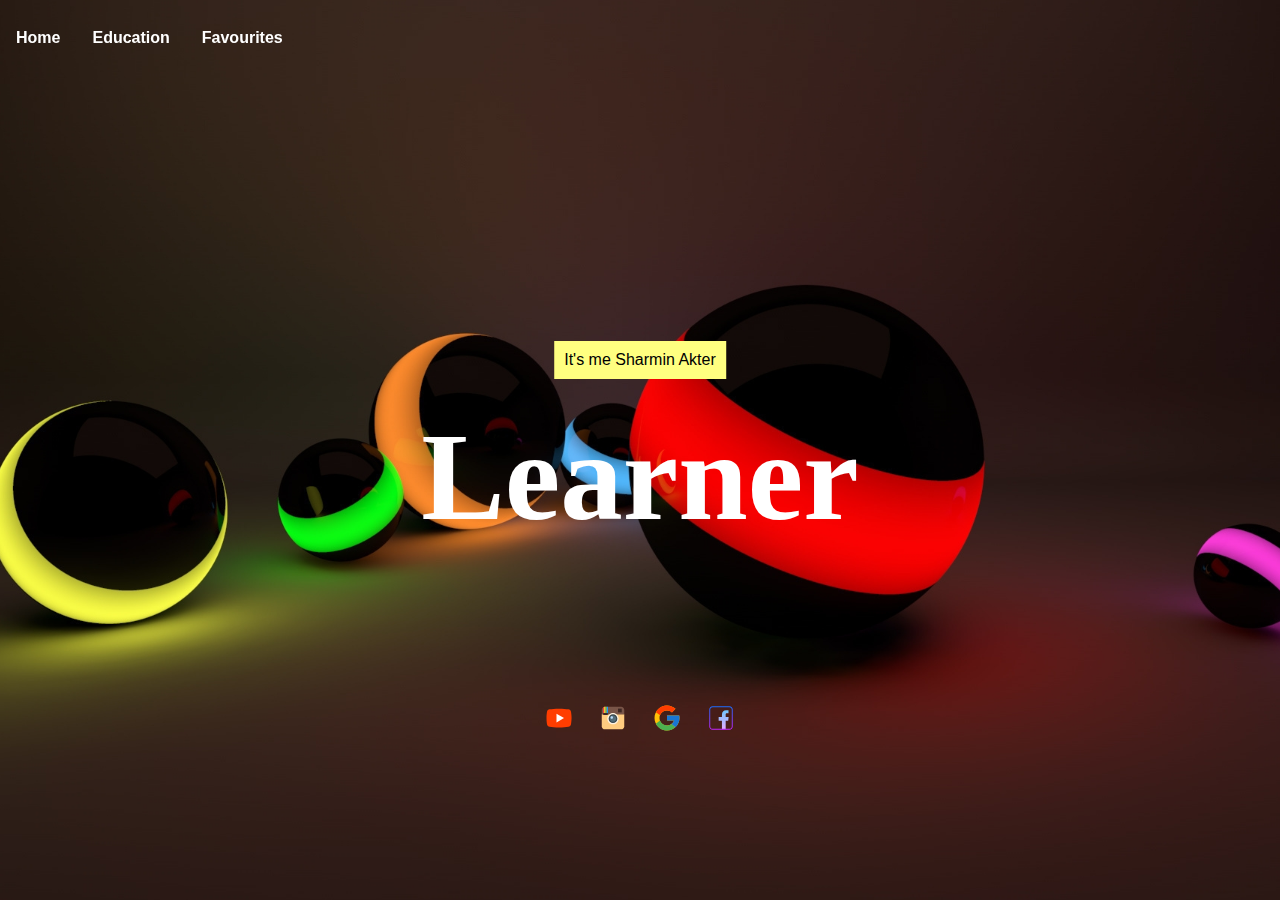
<file: Sources/index.html>
<!doctype html>
<html>
    <head>
        <title>My Profile</title>

        <link href="indexstyle.css" rel='stylesheet' type='text/css' >
        <script src='https://ajax.googleapis.com/ajax/libs/jquery/2.1.3/jquery.min.js' type='text/javascript'></script>
        
        <script type="text/javascript" src="script.js"></script>

    </head>
    <body>
        
<nav>
        <ul class='menu'>
        <li><a  href="home.html" >Home</a></li>
        <li><a href="education.html">Education</a>
            <ul class='submenu'>
                <li><a href="primary.html">Primary</a></li>
                <li><a href="secondary.html">Secondary</a></li>
                <li><a href="higherSecondary.html">Higher Secondary</a></li>
                 <li><a href="university.html">University</a></li>


            </ul>
        </li>
        <li><a href="favourite.html">Favourites</a>
            <ul class='submenu'>
                <li><a href="movies.html">Movies</a></li>
                <li><a href="musics.html">Musics</a></li>
                <li><a href="foods.html">Foods</a></li>
            </ul>
        </li>
        <div class="profile">
        	<strong></strong>
        </div>
        </ul>

    </nav>  
    <section class="sec1" >
        <br><br><br><br><br>
        <div class="content">
            <p>It's me Sharmin Akter</p>
        </div>
        <div id="slideshow">
    <p class="slideshow-element">Learner</p>
    <p class="slideshow-element">Food Lover</p>
    <p class="slideshow-element"> Traveller</p>
    <p class="slideshow-element">Programmer<p>
    <p class="slideshow-element">Dreamer</p>
    <p class="slideshow-element">Shopaholic</p>
</div>

<div id="logo" >
    <a href="https://www.youtube.com/channel/UCLI2bcyaqyxTlOeA-QgpjJA?view_as=subscriber" target="_blank" class="pic">
  <img src="youtube.svg" height="30" width="50"></a>

<a href="https://www.instagram.com/moon_maker_05/?hl=en" target="_blank" class="pic">
  <img src="instagram.svg" height="30" width="50"></a>

<a href="https://plus.google.com/103184853090838806212" target="_blank" class="pic">
  <img src="google.svg" height="30" width="50"></a>

<a href="https://www.facebook.com/sayma.sharmeen.9 target="_blank" class="pic">
  <img src="facebook.svg" height="30" width="50"></a></p>
    
</div>

    </section> 

    </body>
</html>
</file>
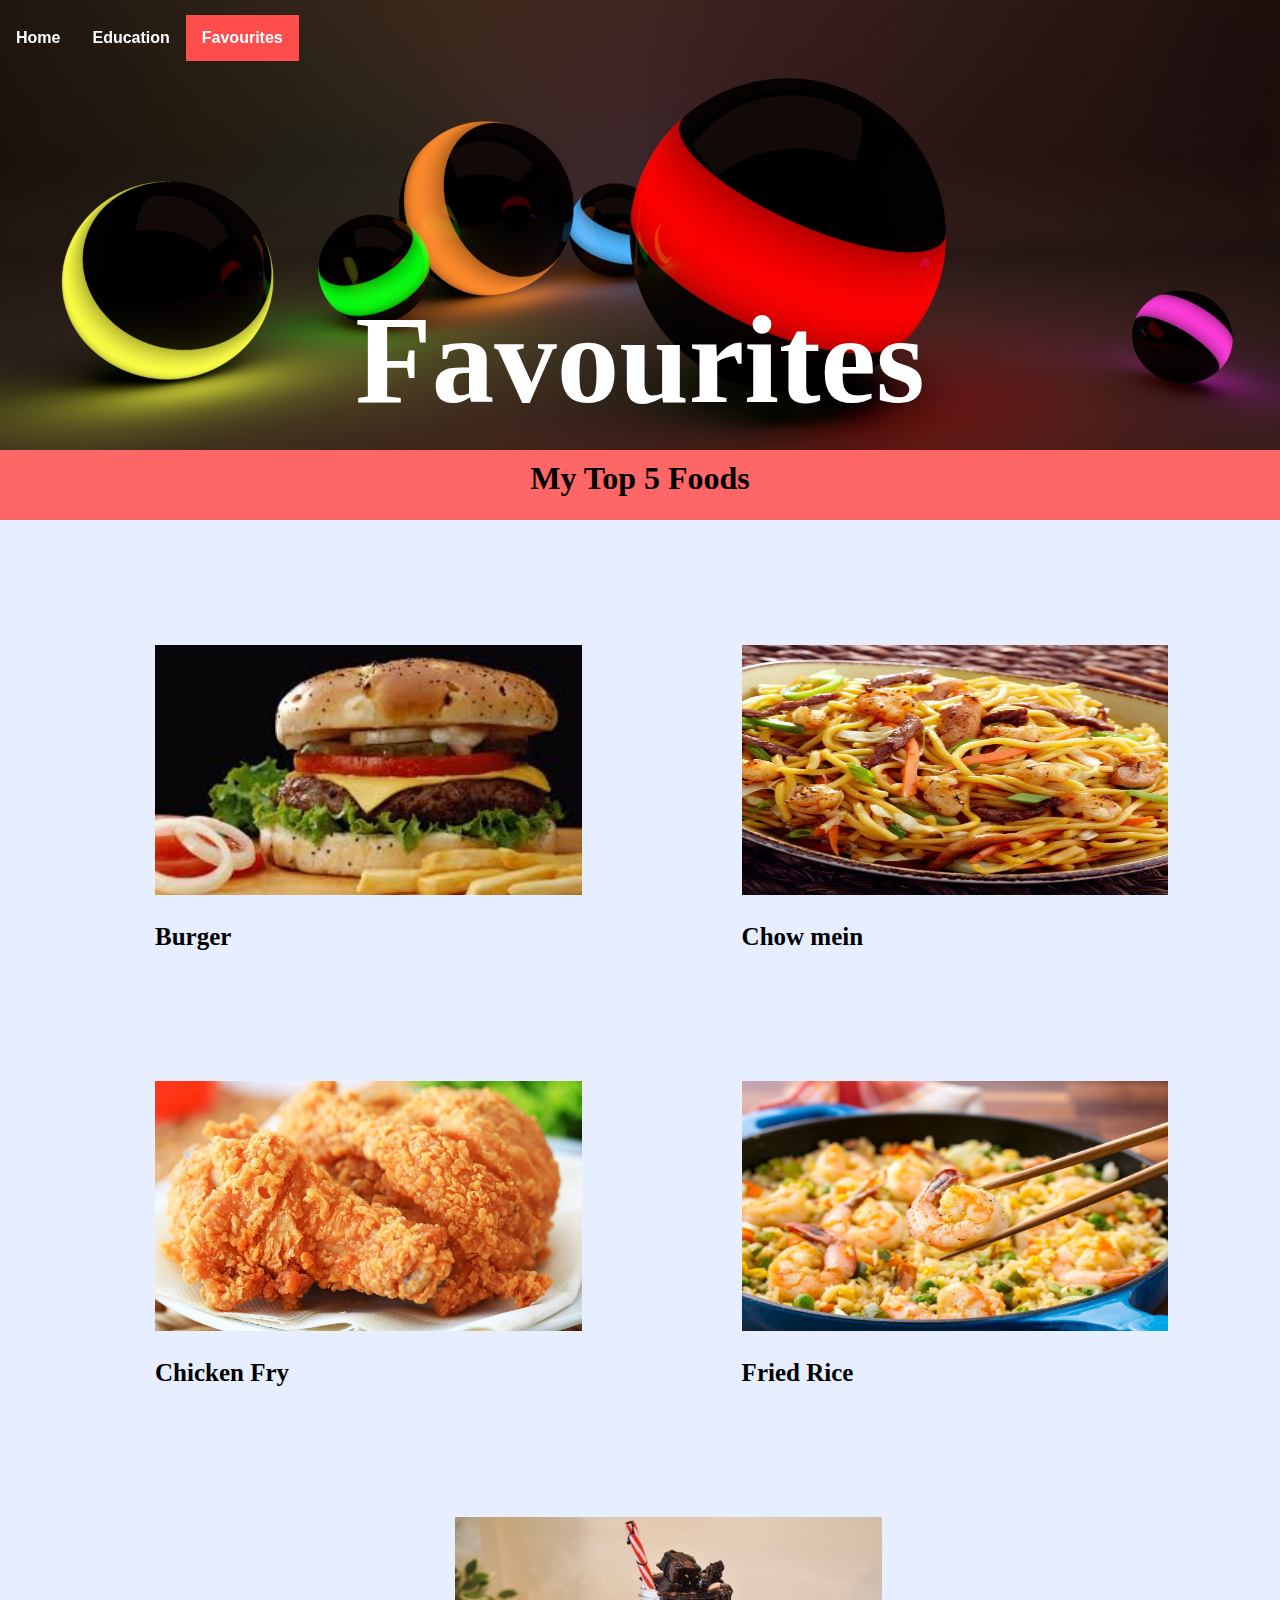
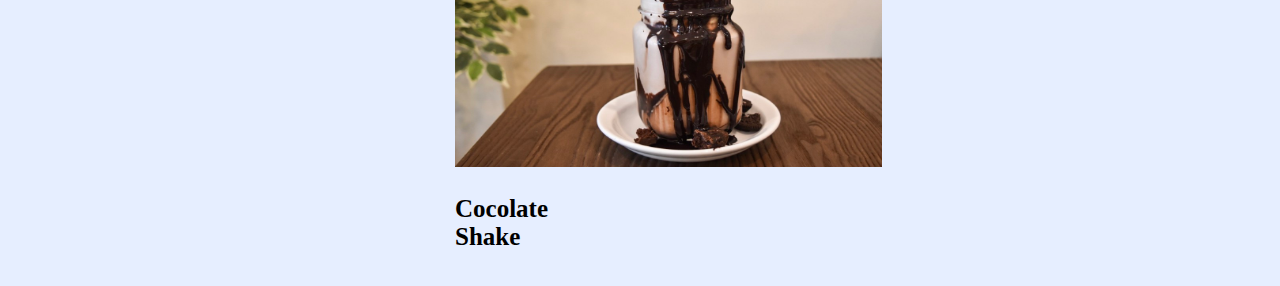
<file: Sources/foods.html>
<!doctype html>
<html>
    <head>
        <title>My Profile</title>

        <link href="homestyle.css" rel='stylesheet' type='text/css' >
        <link href="musicstyle.css" rel='stylesheet' type='text/css' >

        <script src='https://ajax.googleapis.com/ajax/libs/jquery/2.1.3/jquery.min.js' type='text/javascript'></script>
        
        <script type="text/javascript" src="script.js"></script>

    </head>
    <body>
        
<nav>
        <ul class='menu'>
        <li><a  href="home.html" >Home</a></li>
        <li><a href="education.html">Education</a>
            <ul class='submenu'>
                <li><a href="primary.html">Primary</a></li>
                <li><a href="secondary.html">Secondary</a></li>
                <li><a href="higherSecondary.html">Higher Secondary</a></li>
                <li><a href="university.html">University</a></li>

            </ul>
        </li>
        <li><a href="favourite.html">Favourites</a>
            <ul class='submenu'>
                <li><a href="movies.html">Movies</a></li>
                <li><a href="musics.html">Musics</a></li>
                <li><a href="foods.html">Foods</a></li>
            </ul>
        </li>
        <div class="profile">
        </div>
        </ul>

    </nav>  
    <section class="sec1" >
        <br><br><br><br><br>
        
        <div id="slideshow">
    <p class="slideshow-element">Favourites</p>
    <p class="slideshow-element">Foods</p>

    
    
</div>



    </section> 


    <div style="background:  #e6eeff; background-size: cover;" class="pic">



 <section class="music">
        <h1><strong>My Top 5 Foods</strong></h1>
             <div class="row" >
  <div class="column">
        <img style="margin-top: 120px" width="100%" height="250" src="burger.jpg">

<br><br><p style="font-size: 25px"><strong>Burger</strong></p>

  </div>
  <div class="column">
        <img style="margin-top: 120px" width="100%" height="250" src="chowmein.jpg">
<br><br><P style="font-size: 25px"><strong>Chow mein</strong></P>


  </div>
</div>

 <div class="row">
  <div class="column">
    <img style="margin-top: 120px" width="100%" height="250" src="chickenfry.jpg">
<br><br><p style="font-size: 25px"><strong>Chicken Fry</strong></p>

  </div>
  <div class="column">
        <img style="margin-top: 120px" width="100%" height="250" src="friedrice.jpg">
<br><br><p style="font-size: 25px"><strong>Fried Rice</strong></p>

  </div>
<div class="newcolumn">
    <img style="margin-top: 120px; margin-left: 300px;" width="100%" height="250" src="chocolateshake.jpg"> 
<br><br>
<p style="margin-left: 300px;margin-bottom: 30px;font-size: 25px"><strong> Cocolate Shake</strong></p>

  </div>

</div>

</div>
   
    </body>
</html>
</file>
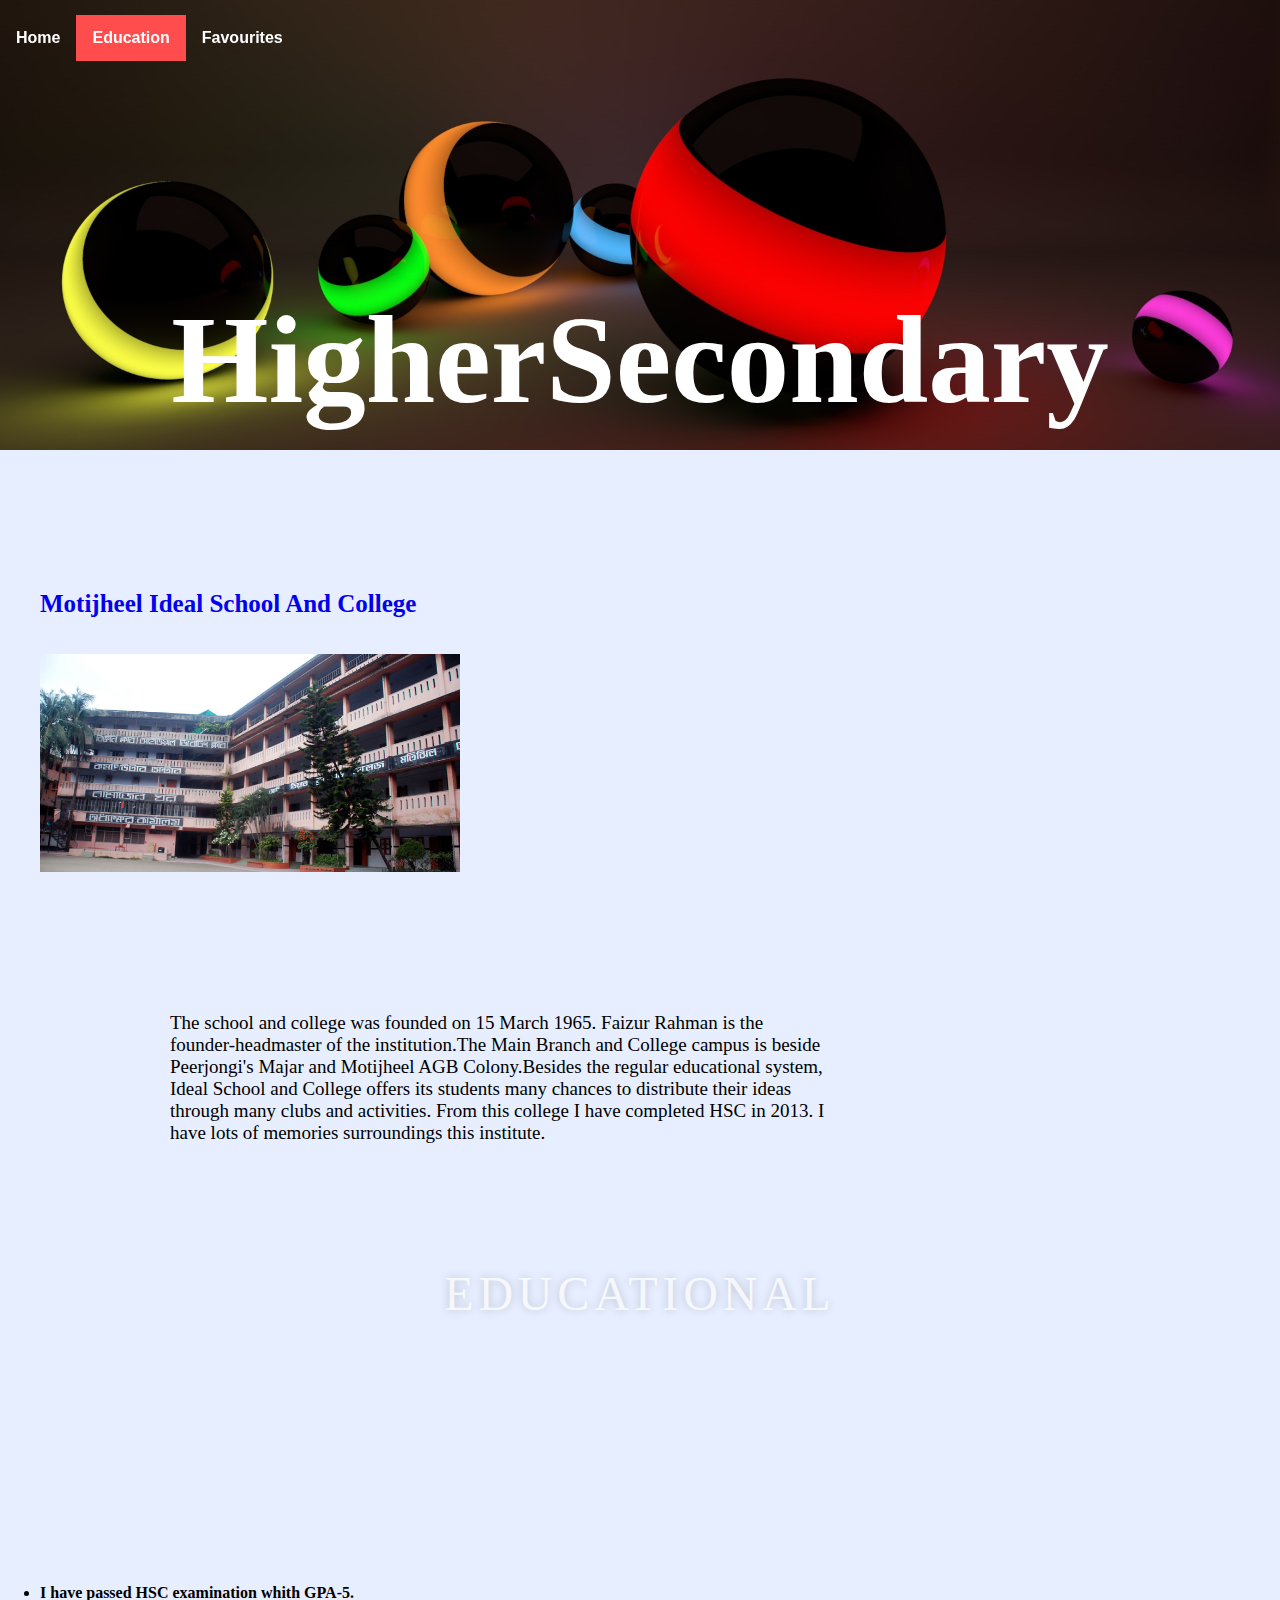
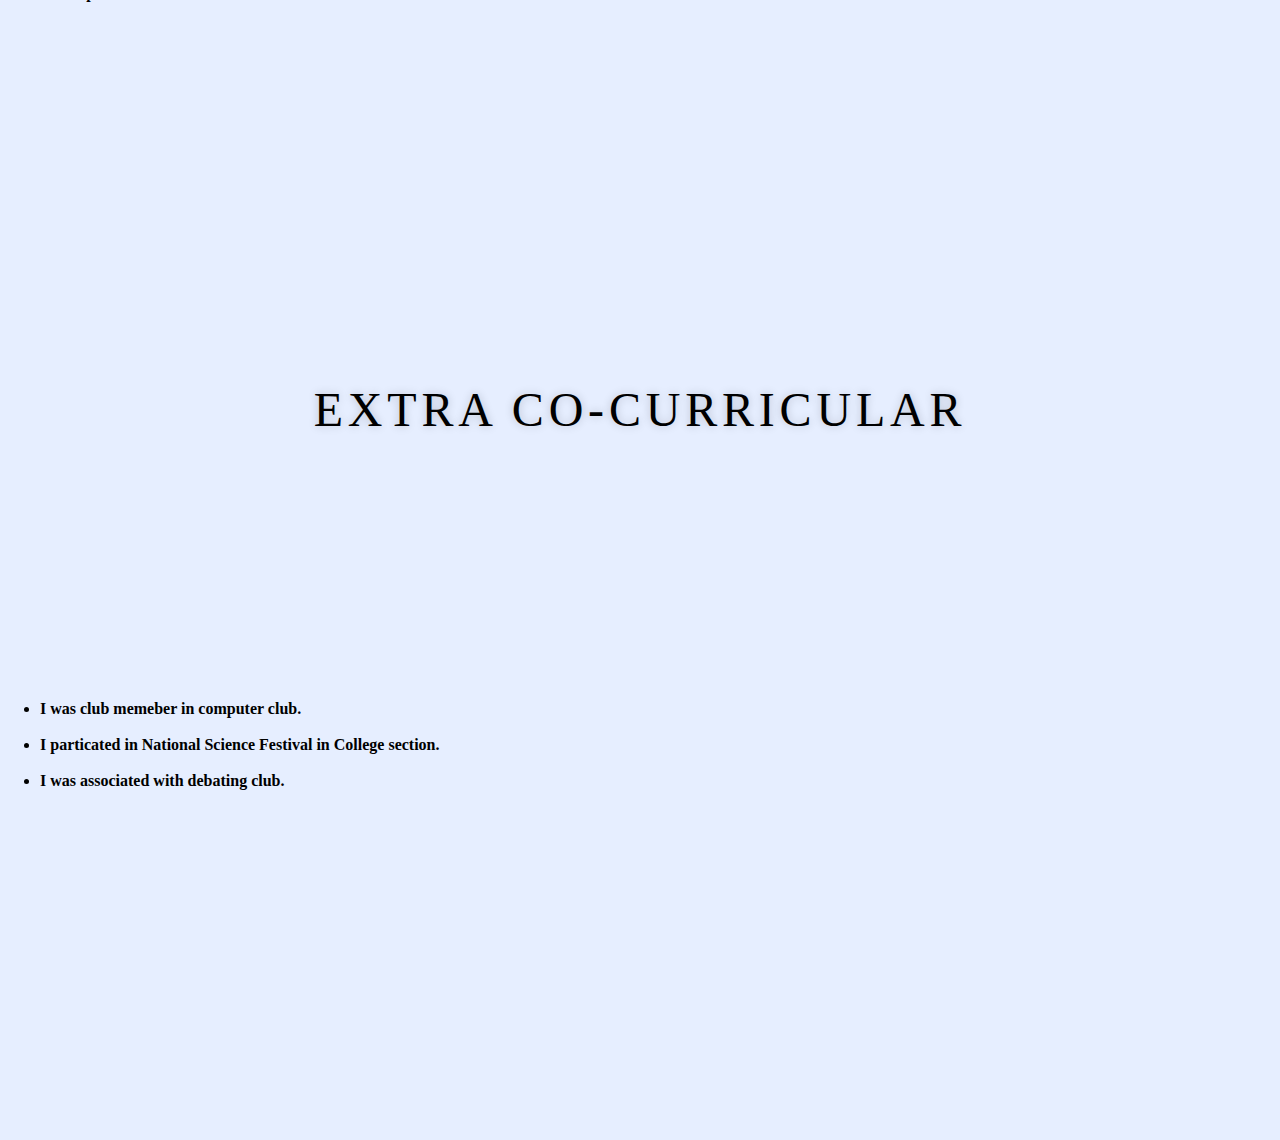
<file: Sources/higherSecondary.html>
<!doctype html>
<html>
    <head>
        <title>My Profile</title>

        <link href="education.css" rel='stylesheet' type='text/css' >
        <script src='https://ajax.googleapis.com/ajax/libs/jquery/2.1.3/jquery.min.js' type='text/javascript'></script>
        
        <script type="text/javascript" src="script.js"></script>

    </head>
    <body>
        
<nav>
        <ul class='menu'>
        <li><a  href="home2.html" >Home</a></li>
        <li><a href="education.html">Education</a>
            <ul class='submenu'>
                <li><a href="primary.html">Primary</a></li>
                <li><a href="secondary.html">Secondary</a></li>
                <li><a href="higherSecondary.html">Higher Secondary</a></li>
                 <li><a href="university.html">University</a></li>

            </ul>
        </li>
        <li><a href="favourite.html">Favourites</a>
            <ul class='submenu'>
                <li><a href="movies.html">Movies</a></li>
                <li><a href="musics.html">Musics</a></li>
                <li><a href="foods.html">Foods</a></li>
            </ul>
        </li>
        <div class="profile">
        </div>
        </ul>

    </nav>  
    <section class="sec1" >
        <br><br><br><br><br>
        
        <div id="slideshow">
    <p class="slideshow-element">HigherSecondary</p>
    <p class="slideshow-element">Education</p>
    <p class="slideshow-element">Achievements</p>
    <p class="slideshow-element">Activities</p>    
    
</div>



    </section> 


    <div style="background:  #e6eeff; background-size: cover;" class="pic">
<section class="module content">
  <div class="container about">
    <p id="movie"><a href="http://www.idealschoolandcollege.edu.bd/" target="_blank">Motijheel Ideal School And College</a></p> <br><br>
    <div><img src="higher.jpg" class="imgContainer">

    <p class="intro">The school and college was founded on 15 March 1965. Faizur Rahman is the founder-headmaster of the institution.The Main Branch and College campus is beside Peerjongi's Majar and Motijheel AGB Colony.Besides the regular educational system, Ideal School and College offers its students many chances to distribute their ideas through many clubs and activities. From this college I have completed HSC in 2013. I have lots of memories surroundings this institute. </p>

    

</section>
<br><br><br><br><br>

<br><br>
<section class="module parallax parallax-2" style="margin-top: 40px;">
  <div class="container" >
    <h1>Educational</h1>
  </div>
</section>

<section class="module content">
  <div class="container" >
     <ul>
        <li><strong> I have passed HSC examination whith GPA-5.</strong></li><br>
     </ul>
  
      </div>
</section>

<section class="module parallax parallax-3">
  <div class="container">
    <h1 id="heading">Extra co-curricular</h1>
  </div>
</section>

<section class="module content contact-form">
  <div class="container" >
     <ul>
        <li><strong> I was club memeber in computer club.</strong></li><br>
        <li><strong>I particated in National Science Festival in College section.</strong>  </li><br>
        <li><strong>I was associated with debating club.</strong></li>
    </ul>
  
      </div>
</section>

</div>
   
    </body>
</html>
</file>
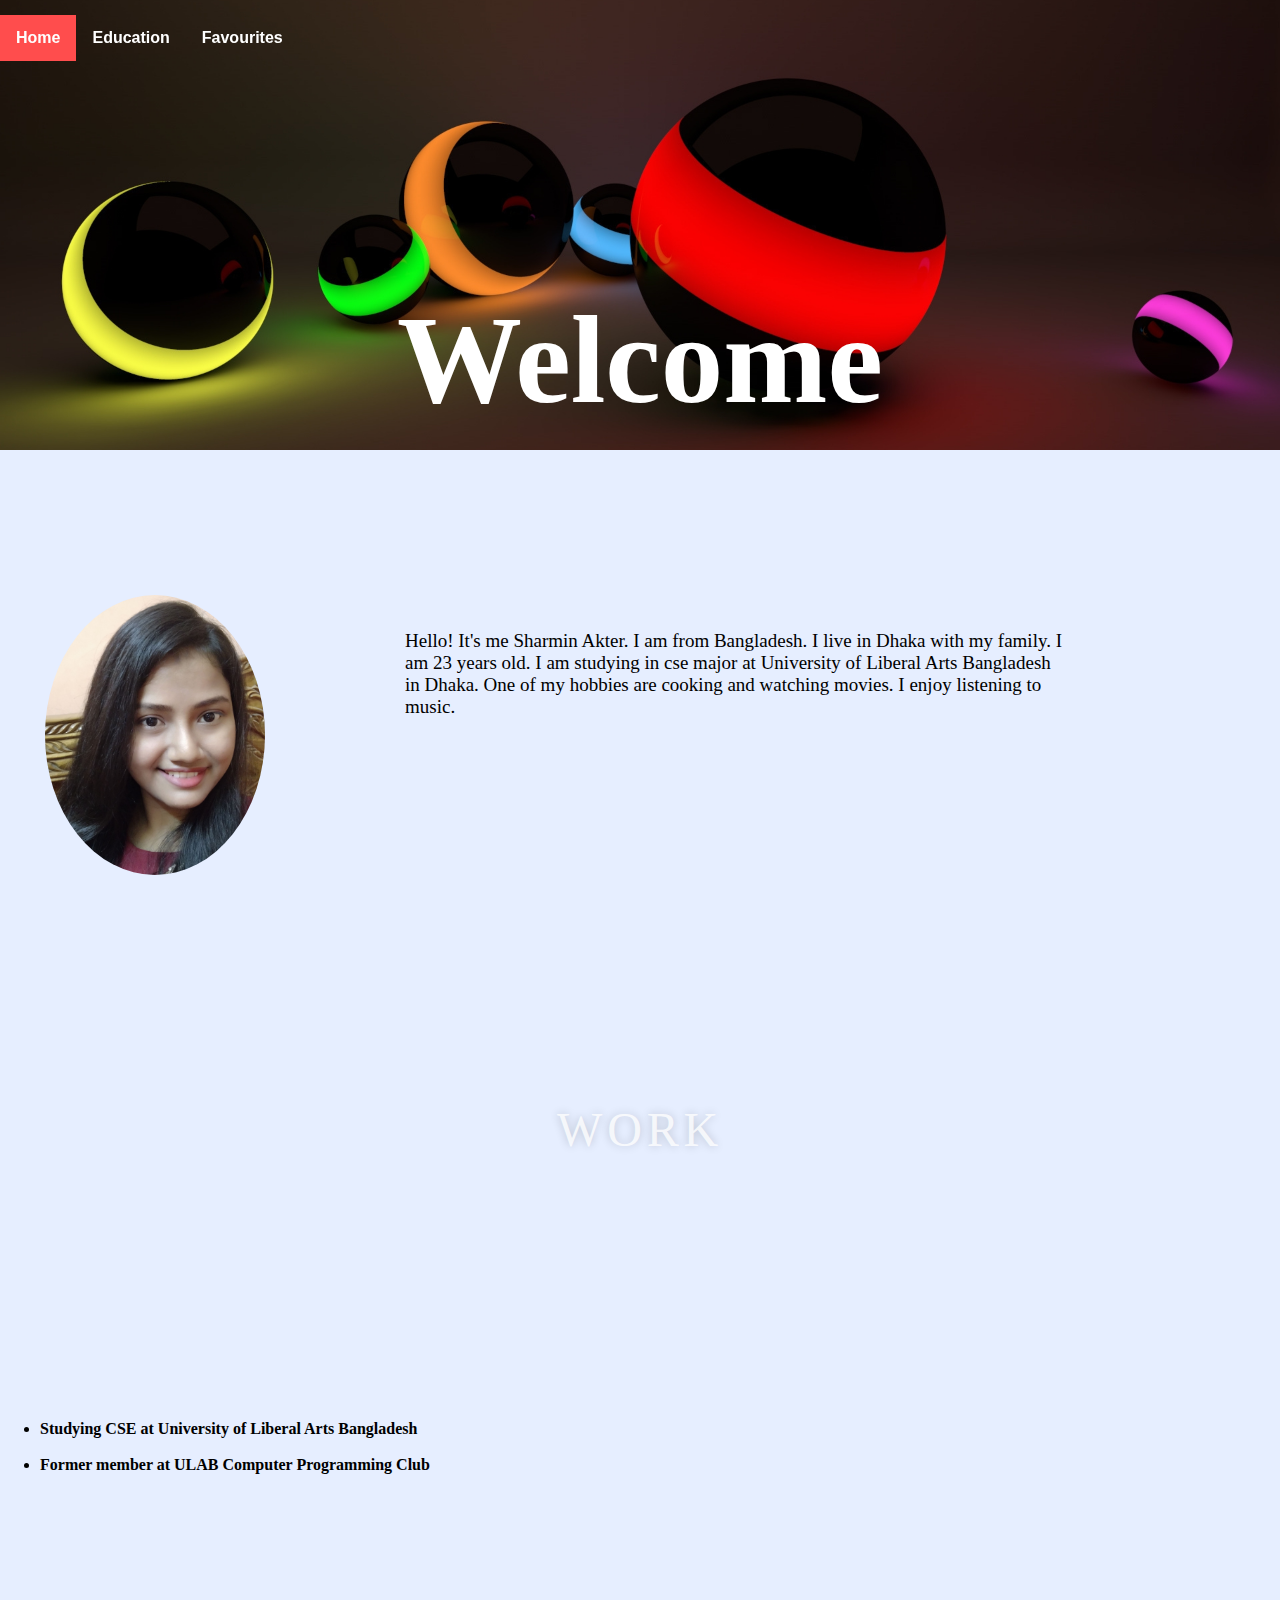
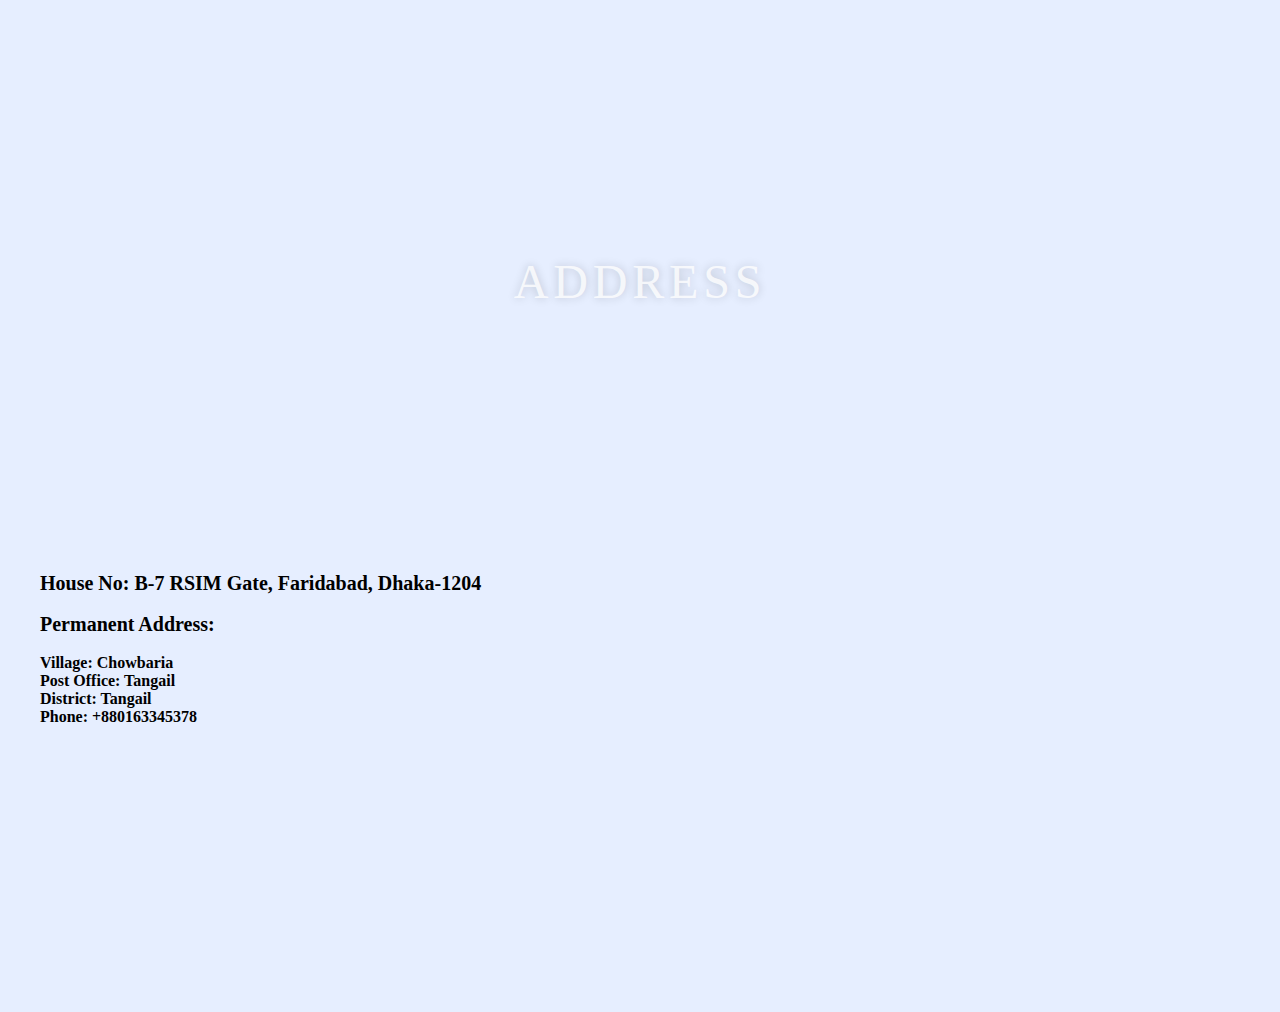
<file: Sources/home.html>
<!doctype html>
<html>
    <head>
        <title>My Profile</title>

        <link href="homestyle.css" rel='stylesheet' type='text/css' >
        <script src='https://ajax.googleapis.com/ajax/libs/jquery/2.1.3/jquery.min.js' type='text/javascript'></script>
        
        <script type="text/javascript" src="script.js"></script>

    </head>
    <body>
        
<nav>
        <ul class='menu'>
        <li><a  href="home.html" >Home</a></li>
        <li><a href="education.html">Education</a>
            <ul class='submenu'>
                <li><a href="primary.html">Primary</a></li>
                <li><a href="secondary.html">Secondary</a></li>
                <li><a href="higherSecondary.html">Higher Secondary</a></li>
                <li><a href="university.html">University</a></li>

            </ul>
        </li>
        <li><a href="favourite.html">Favourites</a>
            <ul class='submenu'>
                <li><a href="movies.html">Movies</a></li>
                <li><a href="musics.html">Musics</a></li>
                <li><a href="foods.html">Foods</a></li>
            </ul>
        </li>
        <div class="profile">
        </div>
        </ul>

    </nav>  
    <section class="sec1" >
        <br><br><br><br><br>
        
        <div id="slideshow">
    <p class="slideshow-element">Welcome</p>
    <p class="slideshow-element">Home</p>
    
    
</div>



    </section> 


    <div style="background:  #e6eeff; background-size: cover;" class="pic">
<section class="module content">
  <div class="container about">
    <div><img src="sayma.jpg" class="imgContainer">
    <p class="intro">Hello! It's me Sharmin Akter. I am from Bangladesh. I live in Dhaka with my family. I am 23 years old. I am studying in cse major at University of Liberal Arts Bangladesh in Dhaka. One of my hobbies are cooking and watching movies. I enjoy listening to music.<br><br><br></p>
    

</section>


<section class="module parallax parallax-2" style="margin-top: 30px;">
  <div class="container" >
    <h1>WORK</h1>
  </div>
</section>

<section class="module content">
  <div class="container" >
     <ul>
        <li><strong> Studying CSE at University of Liberal Arts Bangladesh </strong></li><br>
        <li><strong>Former member at ULAB Computer Programming Club</strong>  </li><br>
        
    </ul>
  
      </div>
</section>

<section class="module parallax parallax-3">
  <div class="container">
    <h1>ADDRESS</h1>
  </div>
</section>

<section class="module content contact-form">
  <div class="container">
    <h2>House No: B-7 RSIM Gate, Faridabad, Dhaka-1204</h2><br>
    <h2>Permanent Address: </h2><br>
    <strong> Village: Chowbaria<br>Post Office: Tangail<br>District: Tangail</strong></p>
    <strong>Phone: +880163345378</strong>
   

  </div>
</section>

</div>
   
    </body>
</html>
</file>
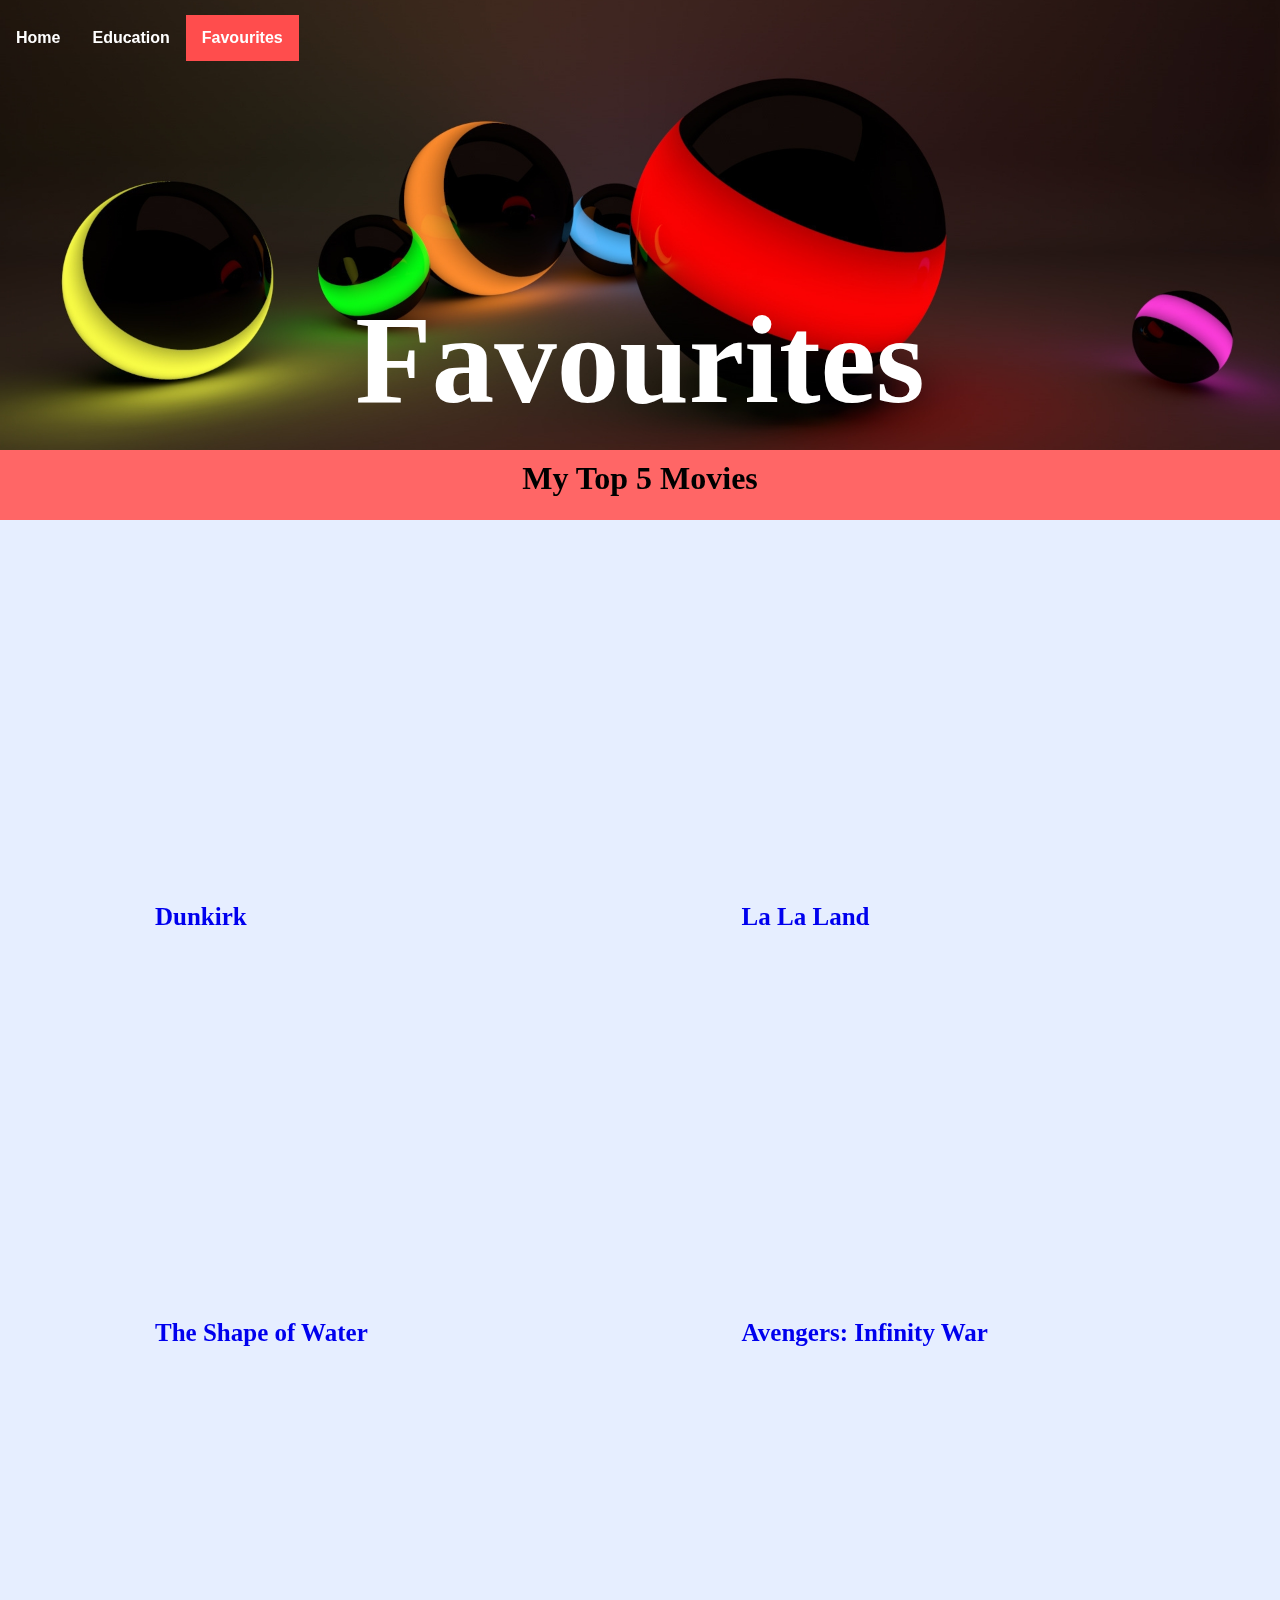
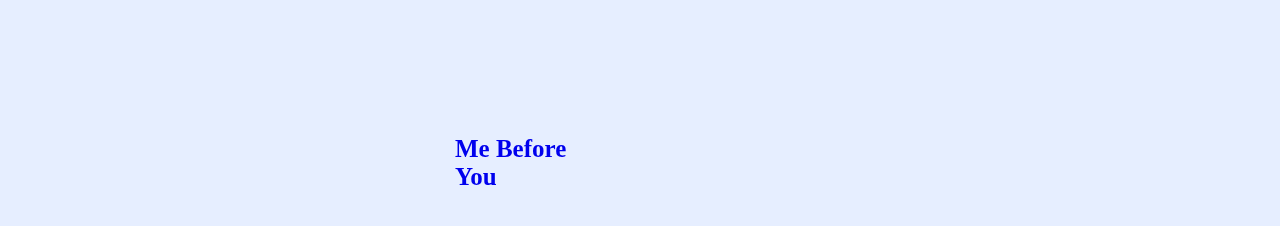
<file: Sources/movies.html>
<!doctype html>
<html>
    <head>
        <title>My Profile</title>

        <link href="homestyle.css" rel='stylesheet' type='text/css' >
        <link href="musicstyle.css" rel='stylesheet' type='text/css' >

        <script src='https://ajax.googleapis.com/ajax/libs/jquery/2.1.3/jquery.min.js' type='text/javascript'></script>
        
        <script type="text/javascript" src="script.js"></script>

    </head>
    <body>
        
<nav>
        <ul class='menu'>
        <li><a  href="home.html" >Home</a></li>
        <li><a href="education.html">Education</a>
            <ul class='submenu'>
                <li><a href="primary.html">Primary</a></li>
                <li><a href="secondary.html">Secondary</a></li>
                <li><a href="higherSecondary.html">Higher Secondary</a></li>
                 <li><a href="university.html">University</a></li>

            </ul>
        </li>
        <li><a href="favourite.html">Favourites</a>
            <ul class='submenu'>
                <li><a href="movies.html">Movies</a></li>
                <li><a href="musics.html">Musics</a></li>
                <li><a href="foods.html">Foods</a></li>
            </ul>
        </li>
        <div class="profile">
        </div>
        </ul>

    </nav>  
    <section class="sec1" >
        <br><br><br><br><br>
        
        <div id="slideshow">
    <p class="slideshow-element">Favourites</p>
    <p class="slideshow-element">Movies</p>



    
    
</div>



    </section> 


    <div style="background:  #e6eeff; background-size: cover;" class="pic">



 <section class="music">
        <h1><strong>My Top 5 Movies</strong></h1>
             <div class="row" >
  <div class="column">
        <iframe style="margin-top: 100px" width="450" height="250" src="https://www.youtube.com/embed/VQ01tJ4EWeg" frameborder="0" allow="autoplay; encrypted-media" allowfullscreen></iframe>
        
        <br><br><p id="movie"><a href="https://www.imdb.com/title/tt5013056/?ref_=fn_al_tt_1" target="_blank">Dunkirk</a></p>
</div>
  
  <div class="column">
    <iframe style="margin-top: 100px" width="450" height="250" src="https://www.youtube.com/embed/0pdqf4P9MB8" frameborder="0" allow="autoplay; encrypted-media" allowfullscreen></iframe>
        <br><br><p id="movie"><a href="https://www.imdb.com/title/tt3783958/?ref_=fn_al_tt_1" target="_blank">La La Land</a></p>

  </div>
</div>

 <div class="row">
  <div class="column">
    <iframe style="margin-top: 100px" width="450" height="250" src="https://www.youtube.com/embed/XFYWazblaUA" frameborder="0" allow="autoplay; encrypted-media" allowfullscreen></iframe>
        <br><br><p id="movie"><a href="https://www.imdb.com/title/tt5580390/?ref_=nv_sr_1" target="_blank">The Shape of Water</a></p>
  </div>
  <div class="column">
    <iframe style="margin-top: 100px" width="450" height="250" src="https://www.youtube.com/embed/6ZfuNTqbHE8" frameborder="0" allow="autoplay; encrypted-media" allowfullscreen></iframe>
        <br><br><p id="movie"><a href="https://www.imdb.com/title/tt4154756/?ref_=nv_sr_1" target="_blank">Avengers: Infinity War</a></p>

  </div>
<div class="newcolumn">
    <iframe style="margin-top: 100px;margin-left: 300px;" width="450" height="250" src="https://www.youtube.com/embed/Eh993__rOxA" frameborder="0" allow="autoplay; encrypted-media" allowfullscreen></iframe>
  
        <br><br><p id="movie" style="margin-left: 300px; margin-bottom: 30px;"><a href="https://www.imdb.com/title/tt2674426/?ref_=nv_sr_1" target="_blank">Me Before You</a></p>

  </div>

</div>

</div>
   
    </body>
</html>
</file>
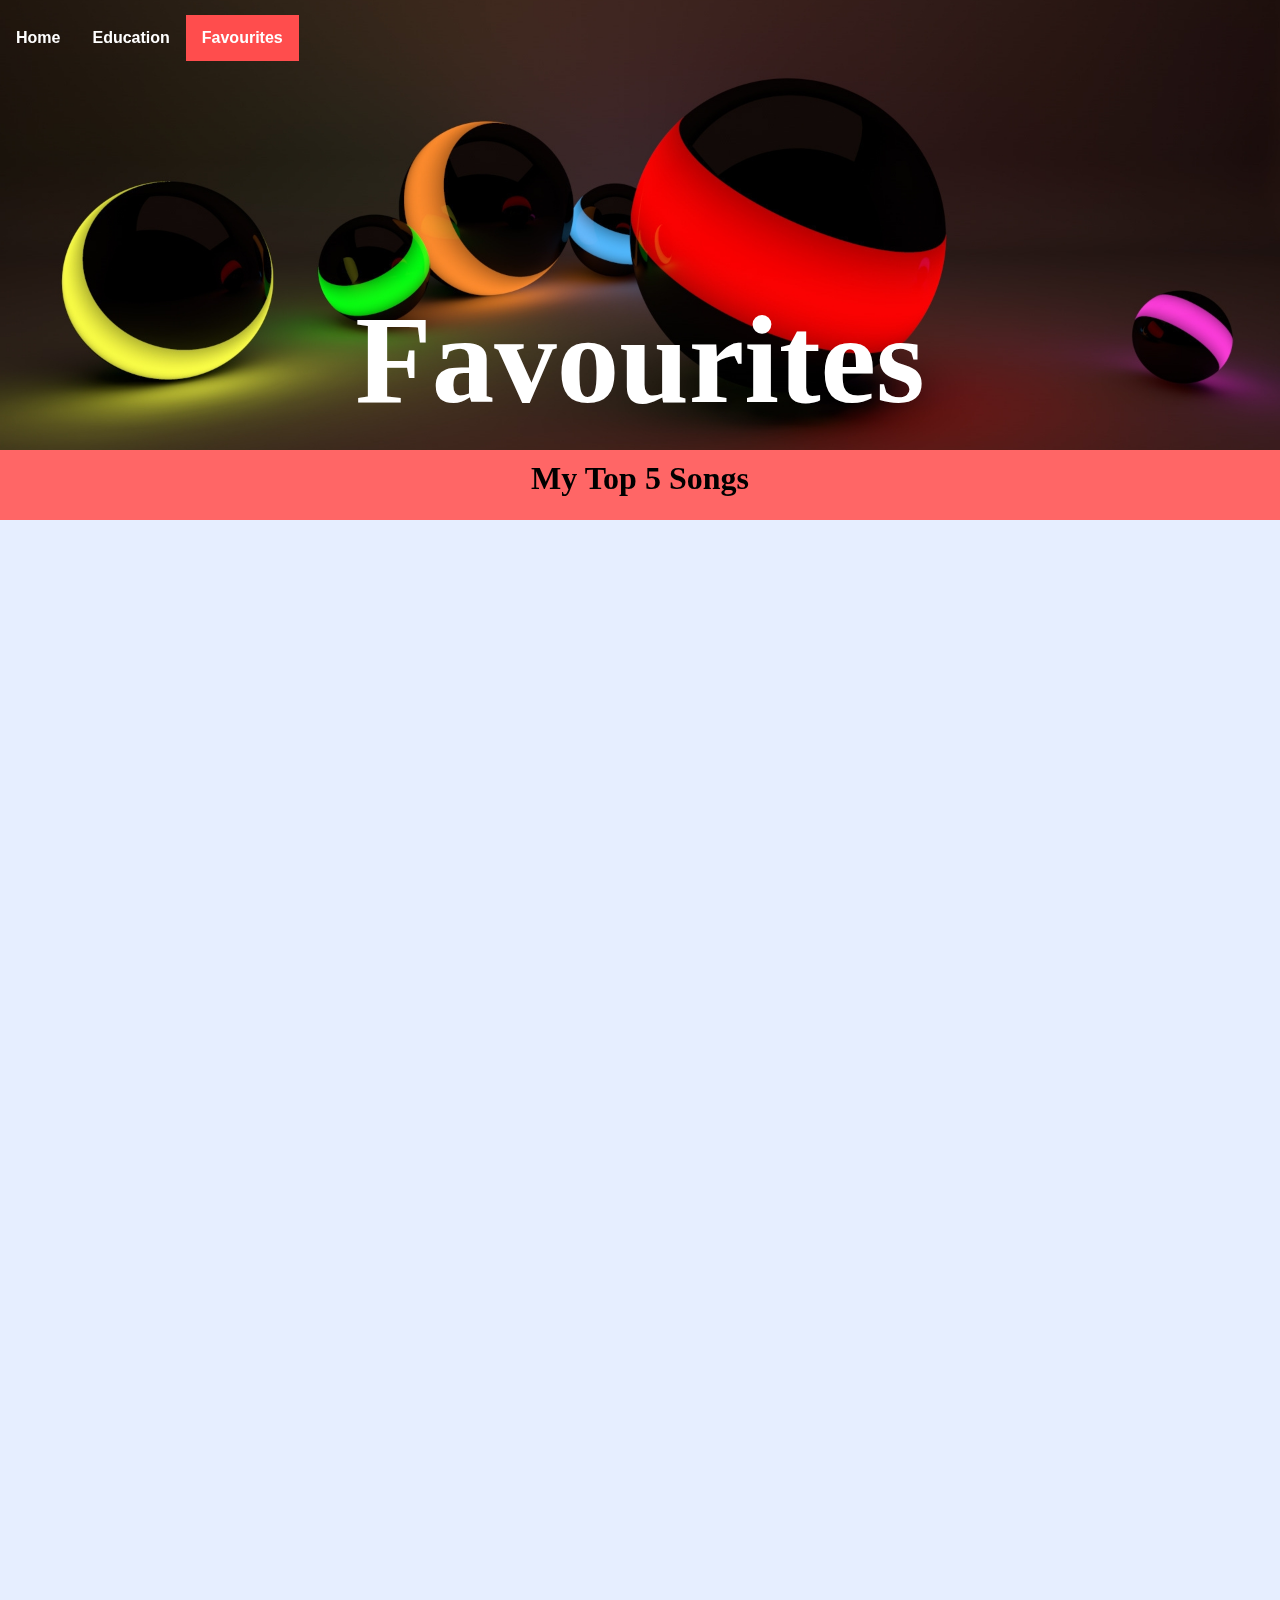
<file: Sources/musics.html>
<!doctype html>
<html>
    <head>
        <title>My Profile</title>

        <link href="homestyle.css" rel='stylesheet' type='text/css' >
        <link href="musicstyle.css" rel='stylesheet' type='text/css' >

        <script src='https://ajax.googleapis.com/ajax/libs/jquery/2.1.3/jquery.min.js' type='text/javascript'></script>
        
        <script type="text/javascript" src="script.js"></script>

    </head>
    <body>
        
<nav>
        <ul class='menu'>
        <li><a  href="home.html" >Home</a></li>
        <li><a href="education.html">Education</a>
            <ul class='submenu'>
                <li><a href="primary.html">Primary</a></li>
                <li><a href="secondary.html">Secondary</a></li>
                <li><a href="higherSecondary.html">Higher Secondary</a></li>
                <li><a href="university.html">University</a></li>

            </ul>
        </li>
        <li><a href="favourite.html">Favourites</a>
            <ul class='submenu'>
                <li><a href="movies.html">Movies</a></li>
                <li><a href="musics.html">Musics</a></li>
                <li><a href="foods.html">Foods</a></li>
            </ul>
        </li>
        <div class="profile">
        </div>
        </ul>

    </nav>  
    <section class="sec1" >
        <br><br><br><br><br>
        
        <div id="slideshow">
    <p class="slideshow-element">Favourites</p>
    <p class="slideshow-element">Musics</p>



    
    
</div>



    </section> 


    <div style="background:  #e6eeff; background-size: cover;" class="pic">



 <section class="music">
        <h1><strong>My Top 5 Songs</strong></h1>
             <div class="row" >
  <div class="column">
    <iframe style="margin-top: 100px" width="100%" height="250" scrolling="no" frameborder="no" src="https://w.soundcloud.com/player/?url=https%3A//api.soundcloud.com/tracks/328022731&amp;color=%23ff5500&amp;auto_play=false&amp;hide_related=false&amp;show_comments=true&amp;show_user=true&amp;show_reposts=false&amp;show_teaser=true&amp;visual=true"></iframe>

  </div>
  <div class="column">
    <iframe style="margin-top: 100px" width="100%" height="250" scrolling="no" frameborder="no" src="https://w.soundcloud.com/player/?url=https%3A//api.soundcloud.com/tracks/350407471&amp;color=%23ff5500&amp;auto_play=false&amp;hide_related=false&amp;show_comments=true&amp;show_user=true&amp;show_reposts=false&amp;show_teaser=true&amp;visual=true"></iframe>

  </div>
</div>

 <div class="row">
  <div class="column">
    <iframe style="margin-top: 100px" width="100%" height="250" scrolling="no" frameborder="no" allow="autoplay" src="https://w.soundcloud.com/player/?url=https%3A//api.soundcloud.com/tracks/278799823&color=%23ff5500&auto_play=false&hide_related=false&show_comments=true&show_user=true&show_reposts=false&show_teaser=true&visual=true"></iframe>
  </div>
  <div class="column">
    <iframe style="margin-top: 100px" width="100%" height="250" scrolling="no" frameborder="no" src="https://w.soundcloud.com/player/?url=https%3A//api.soundcloud.com/tracks/210002474&amp;color=%23ff5500&amp;auto_play=false&amp;hide_related=false&amp;show_comments=true&amp;show_user=true&amp;show_reposts=false&amp;show_teaser=true&amp;visual=true"></iframe>

  </div>
<div class="newcolumn">
    <iframe style="margin-top: 100px; margin-left: 300px;margin-bottom: 30px" width="100%" height="250" scrolling="yes" frameborder="no" src="https://w.soundcloud.com/player/?url=https%3A//api.soundcloud.com/tracks/249200792&amp;color=%23ff5500&amp;auto_play=false&amp;hide_related=false&amp;show_comments=true&amp;show_user=true&amp;show_reposts=false&amp;show_teaser=true&amp;visual=true"></iframe>

  </div>

</div>

</div>
   
    </body>
</html>
</file>
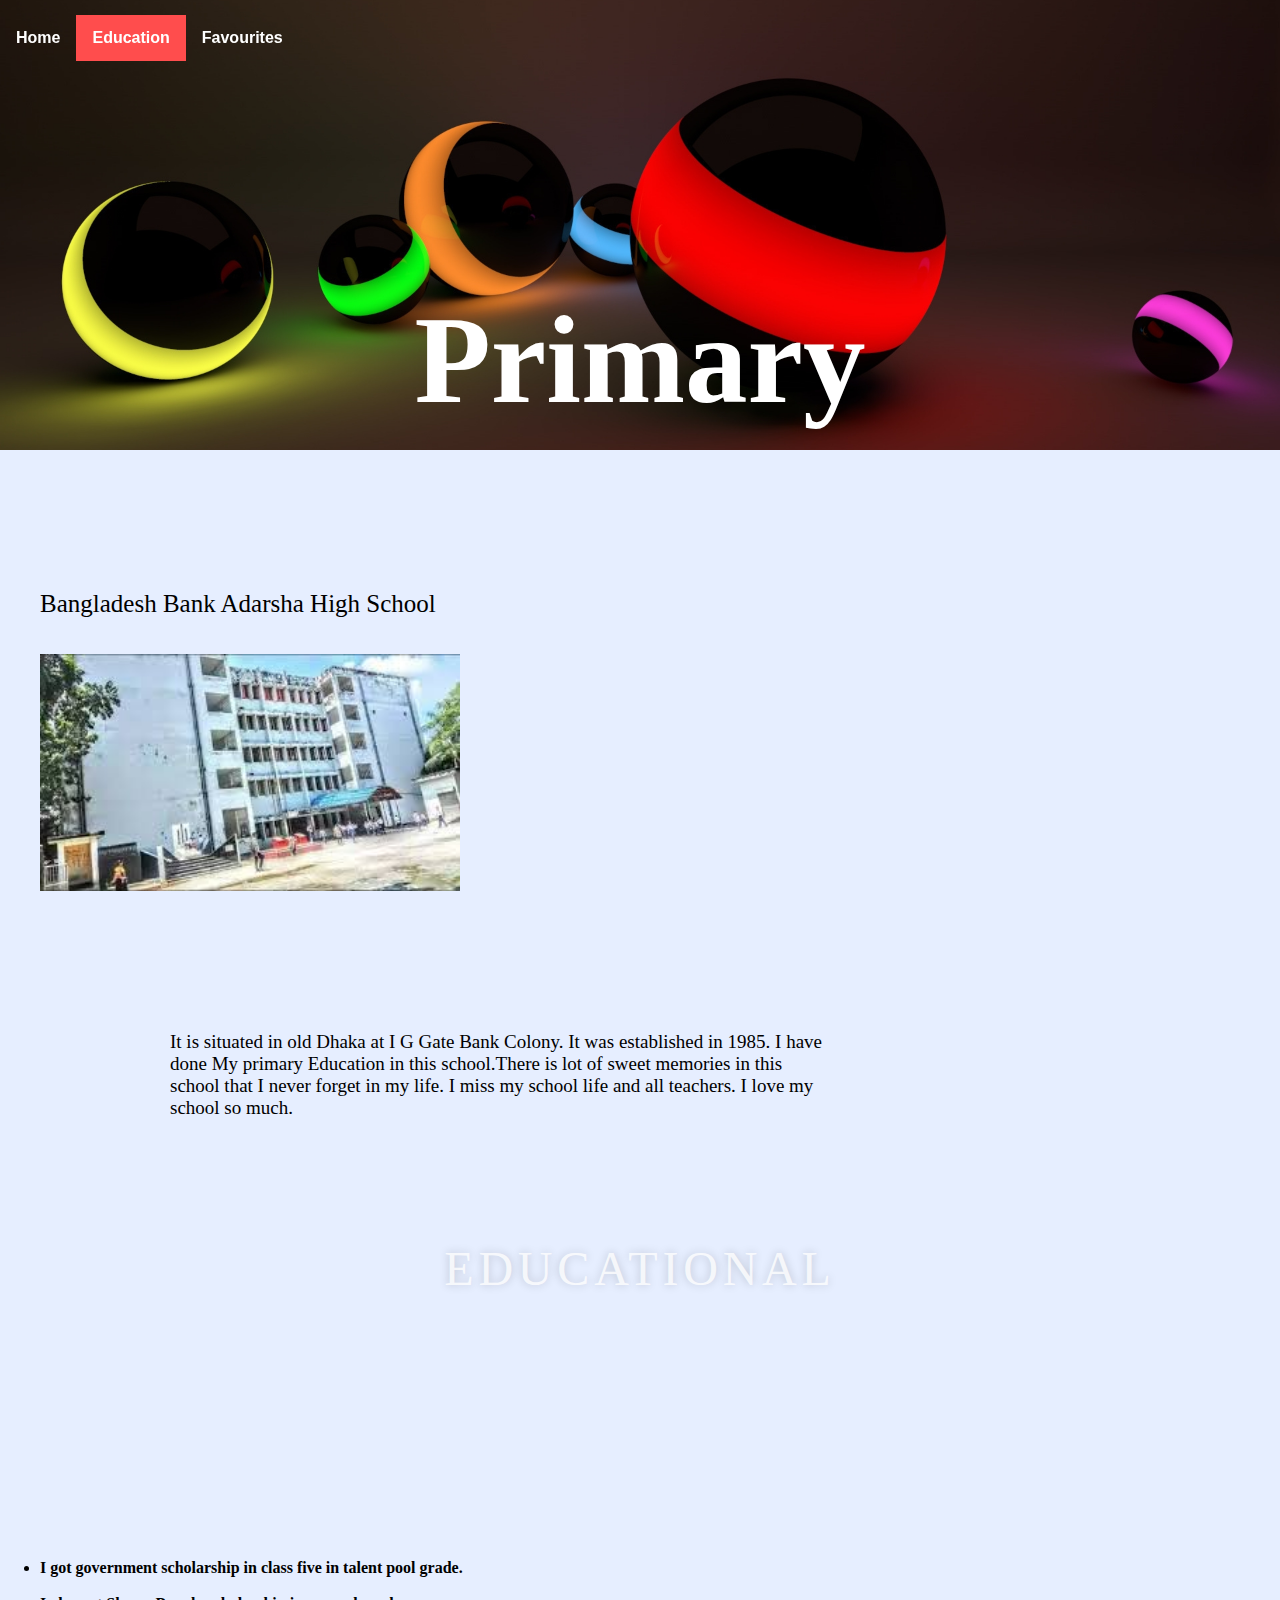
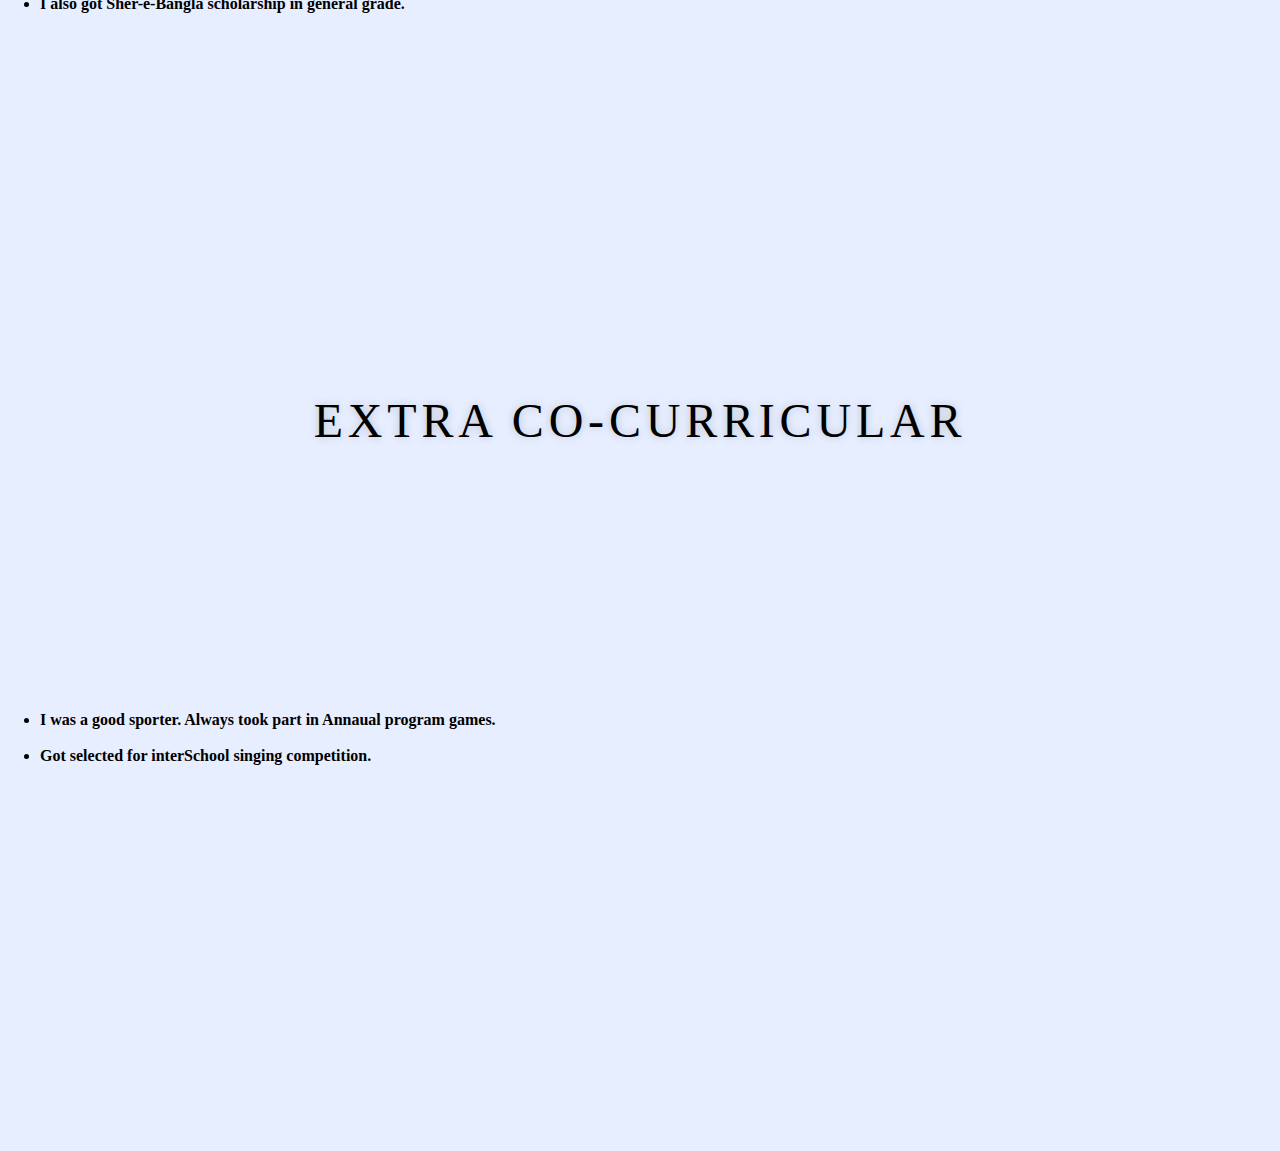
<file: Sources/primary.html>
<!doctype html>
<html>
    <head>
        <title>My Profile</title>

        <link href="education.css" rel='stylesheet' type='text/css' >
        <script src='https://ajax.googleapis.com/ajax/libs/jquery/2.1.3/jquery.min.js' type='text/javascript'></script>
        
        <script type="text/javascript" src="script.js"></script>

    </head>
    <body>
        
<nav>
        <ul class='menu'>
        <li><a  href="home.html" >Home</a></li>
        <li><a href="education.html">Education</a>
            <ul class='submenu'>
                <li><a href="primary.html">Primary</a></li>
                <li><a href="secondary.html">Secondary</a></li>
                <li><a href="higherSecondary.html">Higher Secondary</a></li>
                 <li><a href="university.html">University</a></li>

            </ul>
        </li>
        <li><a href="favourite.html">Favourites</a>
            <ul class='submenu'>
                <li><a href="movies.html">Movies</a></li>
                <li><a href="musics.html">Musics</a></li>
                <li><a href="foods.html">Foods</a></li>
            </ul>
        </li>
        <div class="profile">
        </div>
        </ul>

    </nav>  
    <section class="sec1" >
        <br><br><br><br><br>
        
        <div id="slideshow">
    <p class="slideshow-element">Primary</p>
    <p class="slideshow-element">Education</p>
    <p class="slideshow-element">Achievements</p>
     <p class="slideshow-element">Activities</p>



    
    
</div>



    </section> 


    <div style="background:  #e6eeff; background-size: cover;" class="pic">
<section class="module content">
  <div class="container about">
    <p style="font-size: 25px"><strong>Bangladesh Bank Adarsha High School</strong></p> <br><br>
    <div><img src="school.jpg" class="imgContainer">

    <p class="intro">It is situated in old Dhaka at I G Gate Bank Colony. It was established in 1985. I have done My primary Education in this school.There is lot of sweet memories in this school that I never forget in my life. I miss my school life and all teachers. I love my school so much. </p>

    

</section>
<br><br><br><br><br>

<br><br>
<section class="module parallax parallax-2" style="margin-top: 40px;">
  <div class="container" >
    <h1>Educational</h1>
  </div>
</section>

<section class="module content">
  <div class="container" >
     <ul>
        <li><strong> I got government scholarship in class five in talent pool grade.</strong></li><br>
        <li><strong>I also got Sher-e-Bangla scholarship in general grade.</strong>  </li><br>
    </ul>
  
      </div>
</section>

<section class="module parallax parallax-3">
  <div class="container">
    <h1 id="heading">Extra co-curricular</h1>
  </div>
</section>

<section class="module content contact-form">
  <div class="container" >
     <ul>
        <li><strong> I was a good sporter. Always took part in Annaual program games.</strong></li><br>
        <li><strong>Got selected for interSchool singing competition.</strong></li><br>
    </ul>
  
      </div>
</section>

</div>
   
    </body>
</html>
</file>
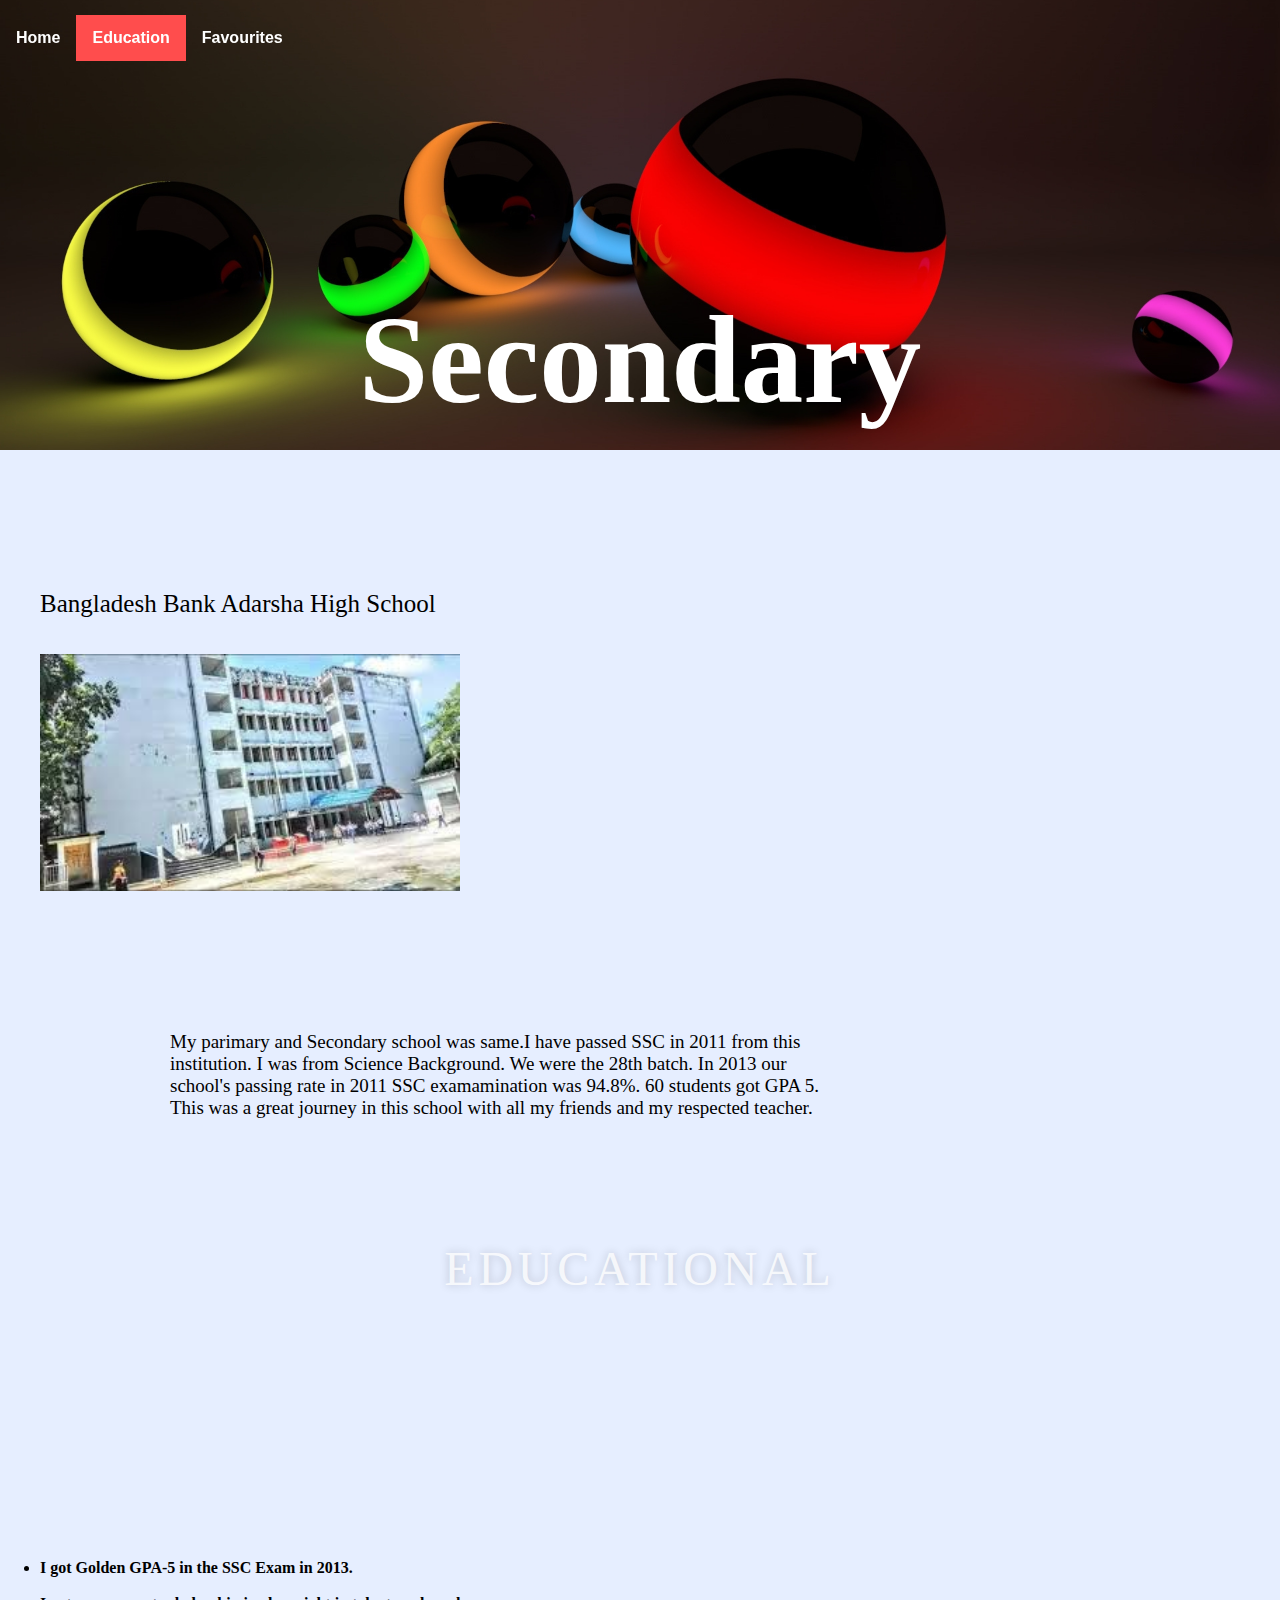
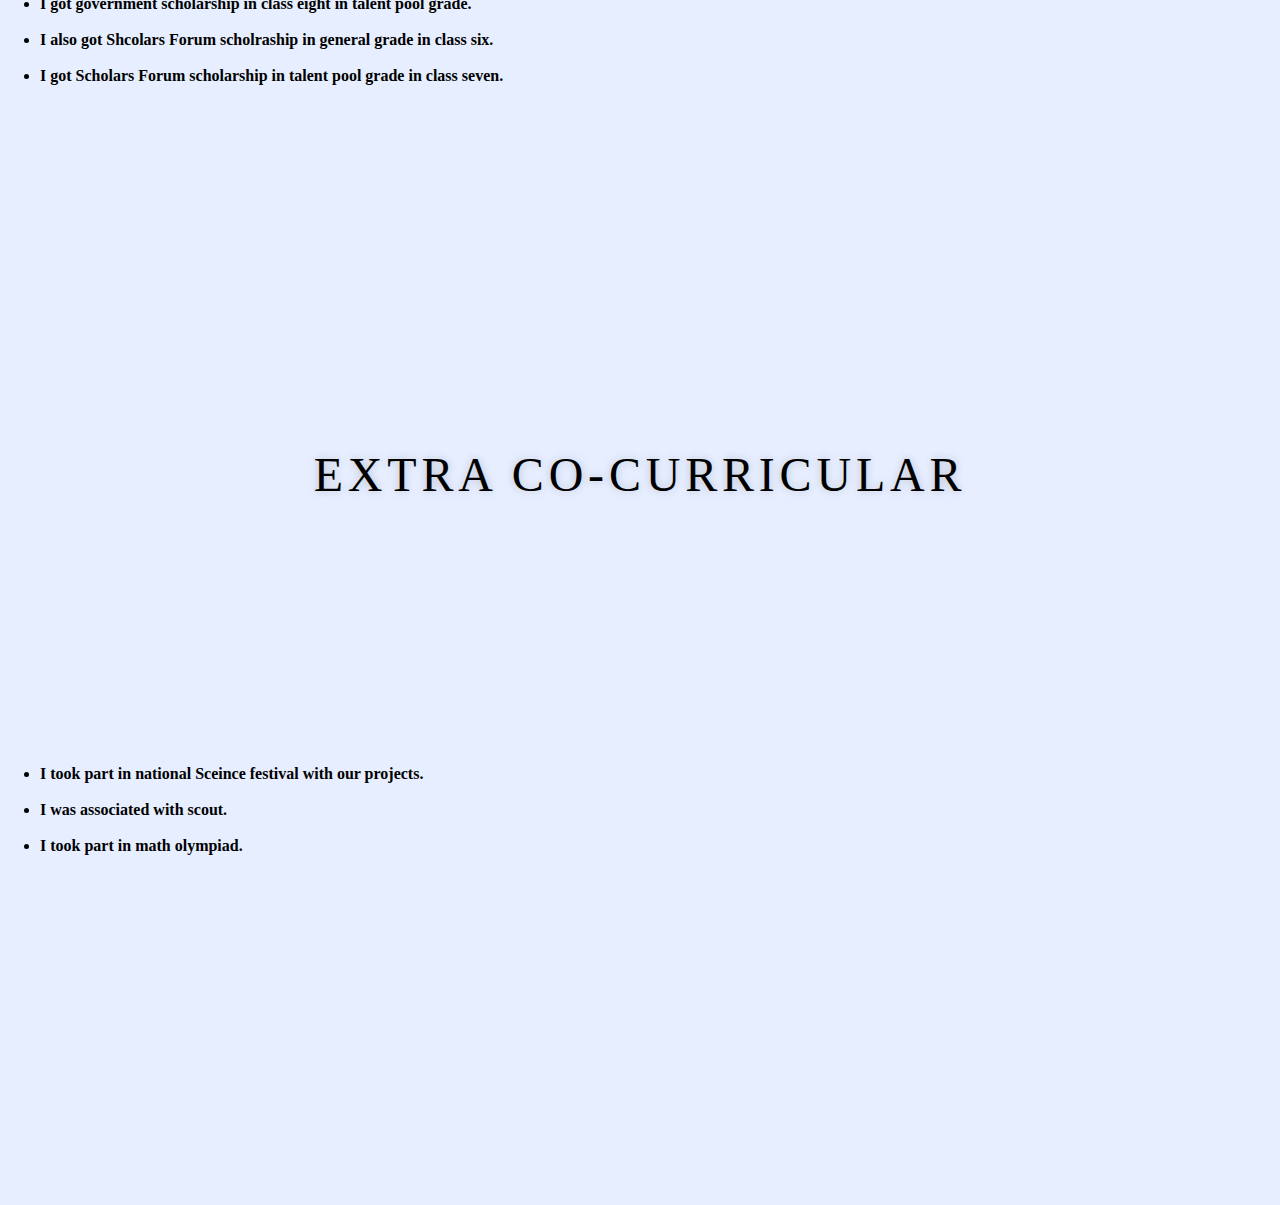
<file: Sources/secondary.html>
<!doctype html>
<html>
    <head>
        <title>My Profile</title>

        <link href="education.css" rel='stylesheet' type='text/css' >
        <script src='https://ajax.googleapis.com/ajax/libs/jquery/2.1.3/jquery.min.js' type='text/javascript'></script>
        
        <script type="text/javascript" src="script.js"></script>

    </head>
    <body>
        
<nav>
        <ul class='menu'>
        <li><a  href="home.html" >Home</a></li>
        <li><a href="education.html">Education</a>
            <ul class='submenu'>
                <li><a href="primary.html">Primary</a></li>
                <li><a href="secondary.html">Secondary</a></li>
                <li><a href="higherSecondary.html">Higher Secondary</a></li>
                <li><a href="university.html">University</a></li>

            </ul>
        </li>
        <li><a href="favourite.html">Favourites</a>
            <ul class='submenu'>
                <li><a href="movies.html">Movies</a></li>
                <li><a href="musics.html">Musics</a></li>
                <li><a href="foods.html">Foods</a></li>
            </ul>
        </li>
        <div class="profile">
        </div>
        </ul>

    </nav>  
    <section class="sec1" >
        <br><br><br><br><br>
        
        <div id="slideshow">
    <p class="slideshow-element">Secondary</p>
    <p class="slideshow-element">Education</p>
    <p class="slideshow-element">Achievements</p>
    <p class="slideshow-element">Activities</p>  
    
</div>



    </section> 


    <div style="background:  #e6eeff; background-size: cover;" class="pic">
<section class="module content">
  <div class="container about">
    <p style="font-size: 25px"><strong>Bangladesh Bank Adarsha High School</strong></p> <br><br>
    <div><img src="school.jpg" class="imgContainer">

    <p class="intro">My parimary and Secondary school was same.I have passed SSC in 2011 from this institution. I was from Science Background. We were the 28th batch. In 2013 our school's passing rate in 2011 SSC examamination was 94.8%. 60 students got GPA 5. This was a great journey in this school with all my friends and my respected teacher.  </p>

    

</section>
<br><br><br><br><br>

<br><br>
<section class="module parallax parallax-2" style="margin-top: 40px;">
  <div class="container" >
    <h1>Educational</h1>
  </div>
</section>

<section class="module content">
  <div class="container" >
     <ul>
        <li><strong> I got Golden GPA-5 in the SSC Exam in 2013.</strong></li><br>
        <li><strong> I got government scholarship in class eight in talent pool grade.</strong></li><br>
        <li><strong>I also got Shcolars Forum scholraship in general grade in class six.</strong>  </li><br>
        <li><strong>I got Scholars Forum scholarship in talent pool grade in class seven.</strong> </li>

        
    </ul>
  
      </div>
</section>

<section class="module parallax parallax-3">
  <div class="container">
    <h1 id="heading">Extra co-curricular</h1>
  </div>
</section>

<section class="module content contact-form">
  <div class="container" >
     <ul>
        <li><strong> I took part in national Sceince festival with our projects.</strong></li><br>
        <li><strong>I was associated with scout.</strong>  </li><br>
        <li><strong>I took part in math olympiad.</strong> </li>

        
    </ul>
  
      </div>
</section>

</div>
   
    </body>
</html>
</file>
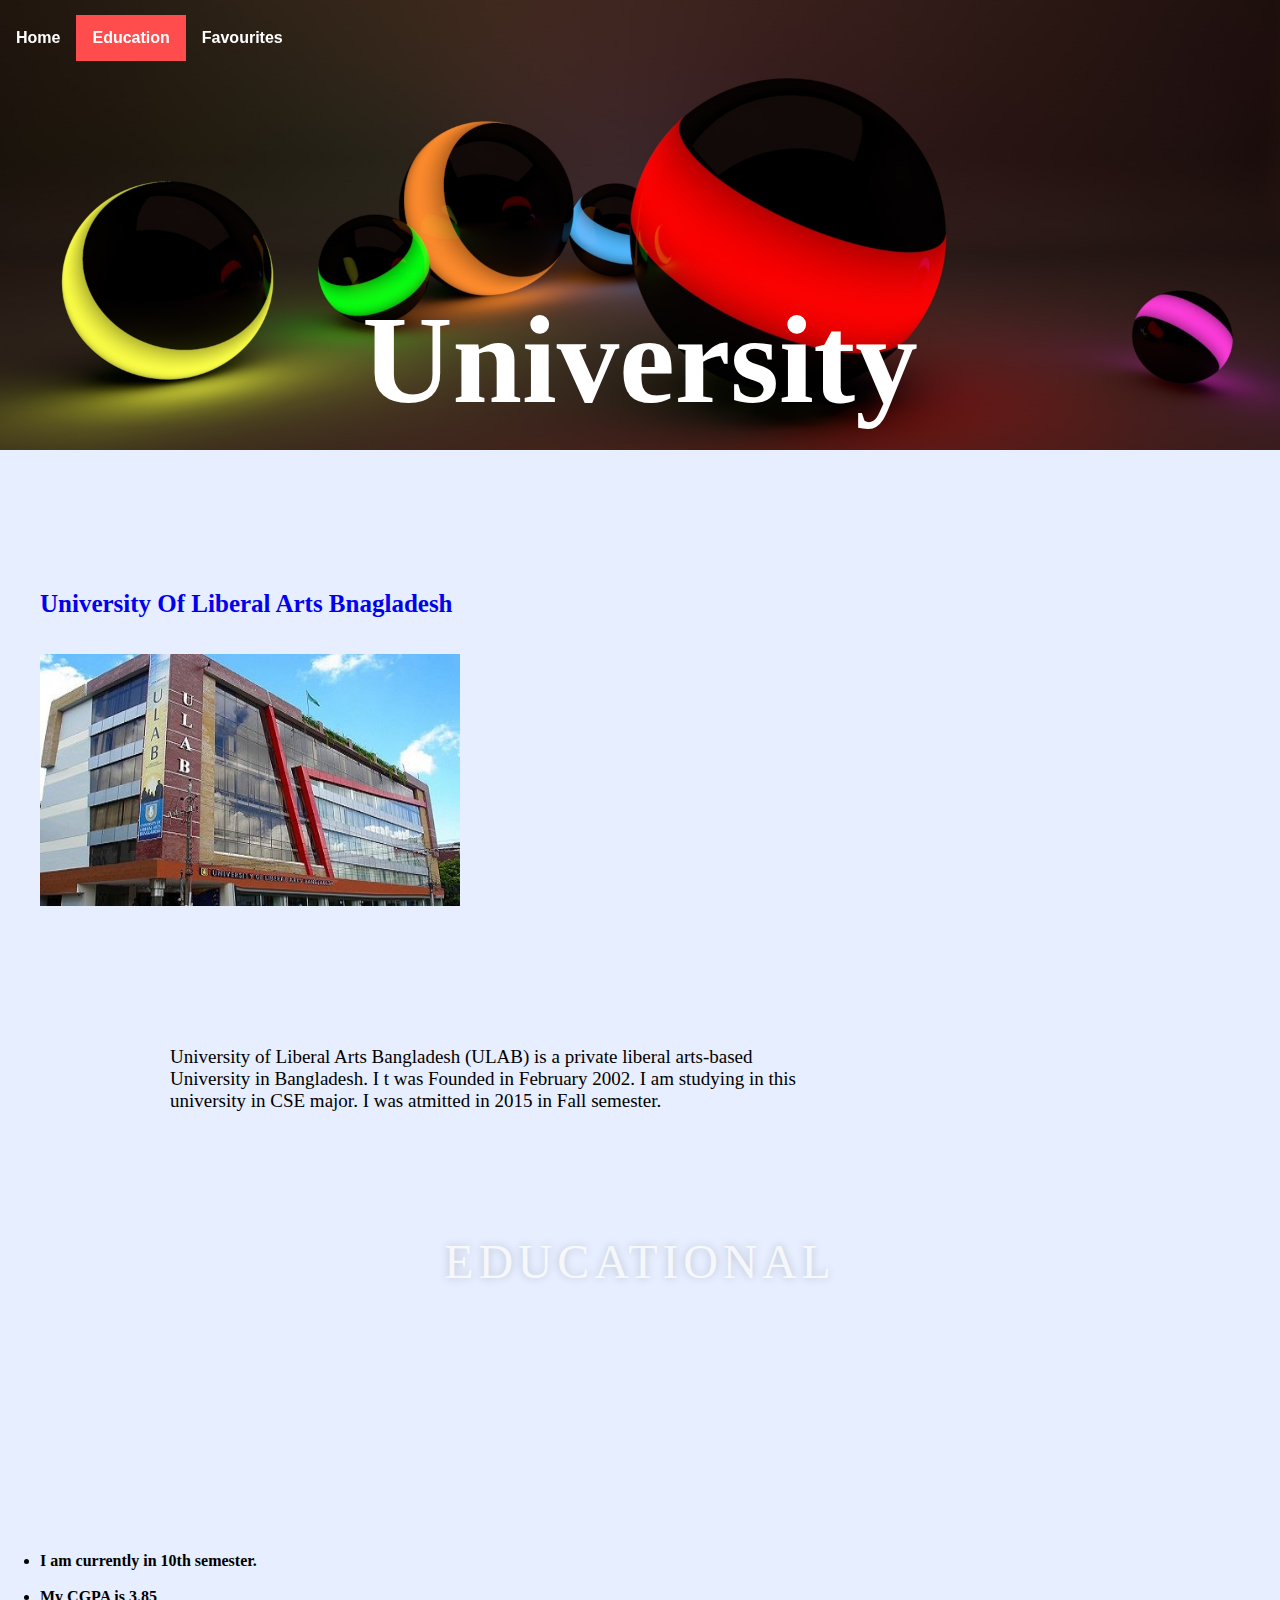
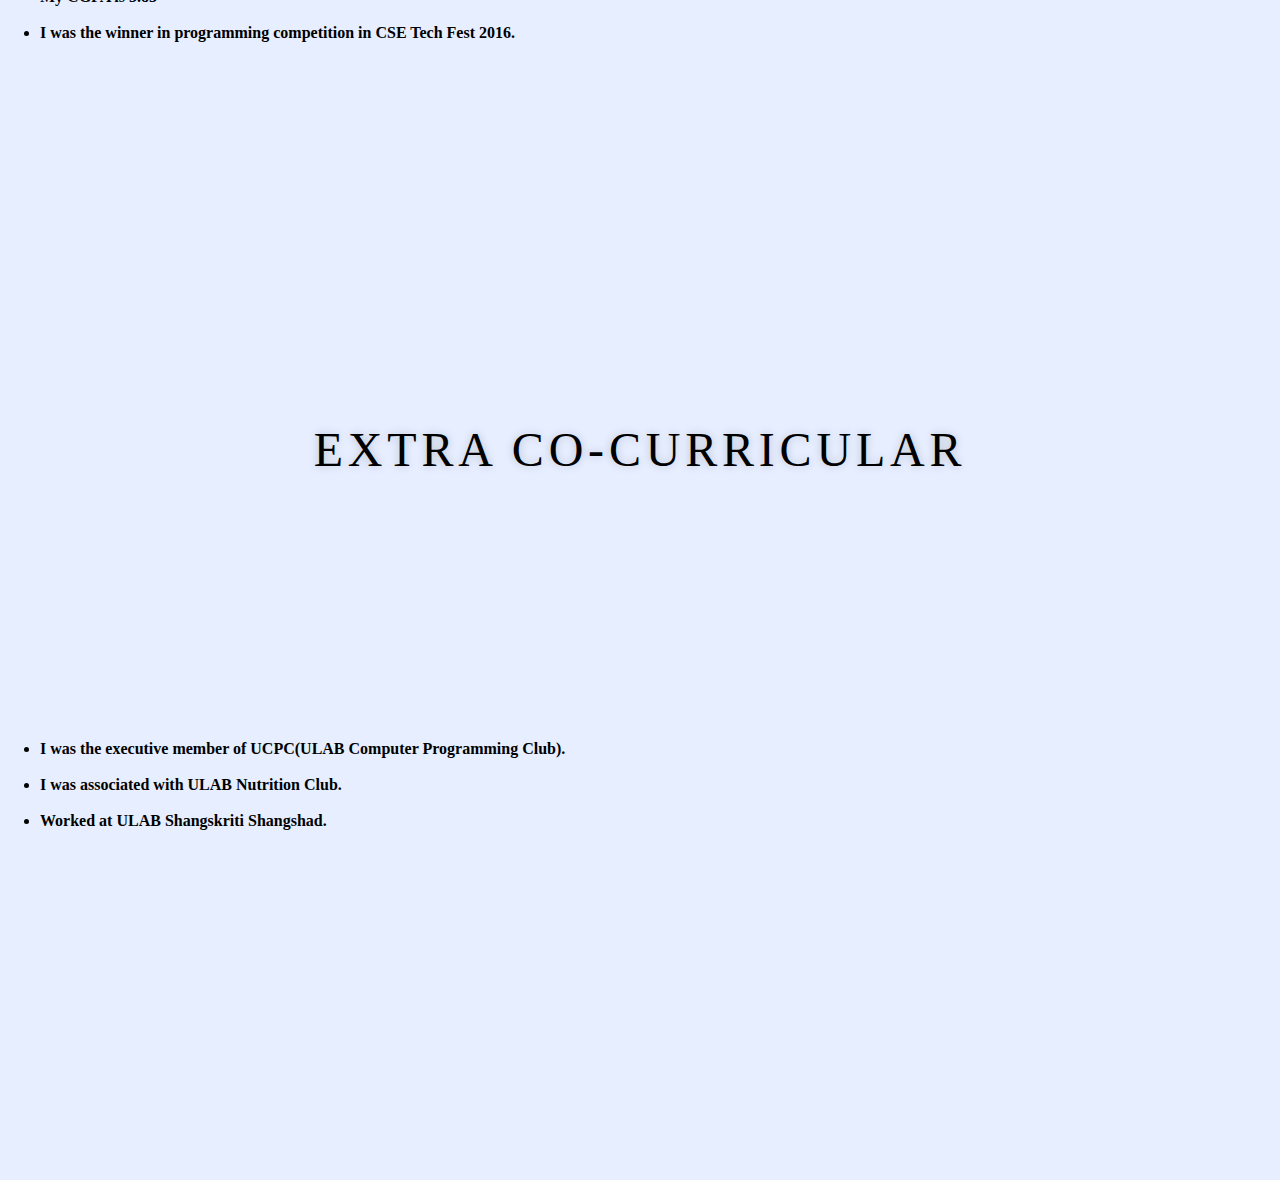
<file: Sources/university.html>
<!doctype html>
<html>
    <head>
        <title>My Profile</title>

        <link href="education.css" rel='stylesheet' type='text/css' >
        <script src='https://ajax.googleapis.com/ajax/libs/jquery/2.1.3/jquery.min.js' type='text/javascript'></script>
        
        <script type="text/javascript" src="script.js"></script>

    </head>
    <body>
        
<nav>
        <ul class='menu'>
        <li><a  href="home.html" >Home</a></li>
        <li><a href="education.html">Education</a>
            <ul class='submenu'>
                <li><a href="primary.html">Primary</a></li>
                <li><a href="secondary.html">Secondary</a></li>
                <li><a href="higherSecondary.html">Higher Secondary</a></li>
                 <li><a href="university.html">University</a></li>

            </ul>
        </li>
        <li><a href="favourite.html">Favourites</a>
            <ul class='submenu'>
                <li><a href="movies.html">Movies</a></li>
                <li><a href="musics.html">Musics</a></li>
                <li><a href="foods.html">Foods</a></li>
            </ul>
        </li>
        <div class="profile">
        </div>
        </ul>

    </nav>  
    <section class="sec1" >
        <br><br><br><br><br>
        
        <div id="slideshow">
    <p class="slideshow-element">University</p>
    <p class="slideshow-element">Education</p>
    <p class="slideshow-element">Achievements</p>
    <p class="slideshow-element">Activities</p>    
    
</div>



    </section> 


    <div style="background:  #e6eeff; background-size: cover;" class="pic">
<section class="module content">
  <div class="container about">
    <p id="movie"><a href="https://ulab.edu.bd/" target="_blank">University Of Liberal Arts Bnagladesh</a></p> <br><br>
    <div><img src="university.jpg" class="imgContainer">

    <p class="intro">University of Liberal Arts Bangladesh (ULAB) is a private liberal arts-based University in Bangladesh. I t was Founded in February 2002. I am studying in this university in CSE major. I was atmitted in 2015 in Fall semester.</p>

    

</section>
<br><br><br><br><br>

<br><br>
<section class="module parallax parallax-2" style="margin-top: 40px;">
  <div class="container" >
    <h1>Educational</h1>
  </div>
</section>

<section class="module content">
  <div class="container" >
     <ul>
        <li><strong>I am currently in 10th semester.</strong></li><br>
        <li><strong>My CGPA is 3.85</strong></li><br>
        <li><strong>I was the winner in programming competition in CSE Tech Fest 2016.</strong></li><br>



     </ul>
  
      </div>
</section>

<section class="module parallax parallax-3">
  <div class="container">
    <h1 id="heading">Extra co-curricular</h1>
  </div>
</section>

<section class="module content contact-form">
  <div class="container" >
     <ul>
        <li><strong> I was the executive member of UCPC(ULAB Computer Programming Club).</strong></li><br>
        <li><strong>I was associated with ULAB Nutrition Club.</strong></li><br>
        <li><strong>Worked at ULAB Shangskriti Shangshad.</strong></li><br>

    </ul>
  
      </div>
</section>

</div>
   
    </body>
</html>
</file>
<file: Sources/indexstyle.css>
/* Menu */
* {
 margin: 0;
 padding: 0;

}

.menu {
    overflow: hidden;
  list-style-type: none;
  margin-top: 15px;
  font-family: Arial;
  font-weight: bold;
}
.menu li {
 float: left;
}

.menu li a {
 display: block;
 color: white;
 text-align: left;
 padding: 14px 16px;
 text-decoration: none;
}

.menu li ul{
    display: none;
}

.menu li a:hover {
 background-color:  #ff4d4d;
}

.active{
    background: #ff4d4d;
}

/* sub menu */
.submenu{
    position: absolute;
    list-style: none;
    color: white;
    background-color: black;
    min-width: 160px;
    box-shadow: 0px 8px 16px 0px rgba(0,0,0,0.2);
    padding-left: 0;
}

.submenu li{
    width: 100%;
    float: none;
}
.submenu li a{
    color: white;
}
.submenu li a:hover{
    background-color: #ff4d4d;
}

.menu li:hover .submenu{
    display: block;
}

.subactive{
    background: #ddd;
}

.profile {
    float: left;
    margin-left: 752.5px;
    margin-top: 15px;
    color: white;
    margin-right: 89px;
}


nav {
    position: fixed;
    top: 0;
    left: 0;
    
    box-sizing: border-box;
    transition: .3s;

}



nav.black {
    background:  #262626
;
    height: 90px;
    padding: 10px 100px;
    position: fixed;
}
section.sec1 {
    width: 100%;
    height: 100vh;
    background: url(backimage.jpg);
    background-size: cover;
    background-position: center;

    
}

.content {
    
   position: absolute;
      font-family: Arial;
 top: 40%;
    left: 50%;
    transform: translate(-50%, -50%);
    color: black;
    background-color:  #ffff80;
    padding-top: 10px;
    padding-left: 10px;
    padding-right: 10px;
    padding-bottom: 10px;






}

 .slideshow-element{
    position: absolute;
    top: 53%;
    left: 50%;
    transform: translate(-50%, -50%);
    color: white;
    font-size: 125px;
    font-weight: bold;
}



#logo {
    position: absolute;
    top: 80%;
  left: 50%;
  transform: translate(-50%, -50%);
  border-color: white;
}

.pic img {
 
  -moz-transition: all 0.2s;
  -webkit-transition: all 0.2s;
  transition: all 0.2s;
}
.pic:hover img {
  -moz-transform: scale(1.1);
  -webkit-transform: scale(1.1);
  transform: scale(1.1);
}
</file>
<file: Sources/homestyle.css>
/* Menu */
* {
 margin: 0;
 padding: 0;
}




.menu {
    overflow: hidden;
  list-style-type: none;
  margin-top: 15px;
  font-family: Arial;
  font-weight: bold;
}
.menu li {
 float: left;
}

.menu li a {
 display: block;
 color: white;
 text-align: left;
 padding: 14px 16px;
 text-decoration: none;
}

.menu li ul{
    display: none;
}

.menu li a:hover {
 background-color:  #ff4d4d;
}

.active{
    background: #ff4d4d;
}

/* sub menu */
.submenu{
    position: absolute;
    list-style: none;
    color: black;
    background-color: black;
    min-width: 160px;
    box-shadow: 0px 8px 16px 0px rgba(0,0,0,0.2);
    padding-left: 0;
}

.submenu li{
    width: 100%;
    float: none;
}
.submenu li a{
    color: white;
}
.submenu li a:hover{
    background-color: #ff4d4d;
}

.menu li:hover .submenu{
    display: block;
}

.subactive{
    background: #ff4d4d;
}

.profile {
    float: left;
    margin-left: 900px;
    margin-top: 15px;
    color: white;
    margin-right: 89px;
}


nav {
    position: fixed;
    top: 0;
    left: 0;
    
    box-sizing: border-box;
    transition: .3s;

}



nav.black {
    background: #333333;
    height: 90px;
    padding: 10px 100px;
    position: fixed;
}
section.sec1 {
    width: 100%;
    height: 50vh;
    background: url(backimage.jpg);
    background-size: cover;
    background-position: center;

    
}

 .slideshow-element{
    position: absolute;
    top: 40%;
    left: 50%;
    transform: translate(-50%, -50%);
    color: white;
    font-size: 125px;
    font-weight: bold;
}



.module {
    clear: both;
}

.imgContainer, .intro {
  float: left;
  font-family: Avenir;
}

.imgContainer {
  width: 300px;
  margin-bottom: 100px;
  font-size: 50px;
}



.intro {
  width: 55%;
margin-left: 80px;
margin-top: 40px;
padding-left: 55px;
}

.contact-form {
  height: 500px;
}

.container {
  margin: 100px auto;
}

section.module:last-child {
  margin-bottom: 0;
}
section.module h2 {
  margin-bottom: 0px;
  font-size: 20px;
}
section.module p {
  margin-bottom: 0px;
  font-size: 19px;
  font-weight: 300;
}
section.module p:last-child {
  margin-bottom: 0;
}
section.module.content {
  padding: 40px;
}
section.module.parallax {
  height: 300px;
  background-position: 50% 50%;
  background-repeat: no-repeat;
  background-attachment: fixed;
  background-size: cover;
}
section.module.parallax h1 {
  color: rgba(255, 255, 255, 0.8);
  font-size: 3em;
  line-height: 300px;
  font-weight: 400;
  text-align: center;
  text-transform: uppercase;
  letter-spacing: 0.1em;
  text-shadow: 0 0 10px rgba(0, 0, 0, 0.2);
}

section.module.parallax-2 {
  background-image: url("http://hdlatestwallpaper.com/wp-content/uploads/2017/05/Work-Desk-HD-wallpaper.jpg");
}
section.module.parallax-3 {
  background-image: url("http://brokerbanka.ru/images/easyblog_articles/63/nedvishimost-3.jpg");
}




 



img.imgContainer{
          border-radius: 50%;
          width: 220px; 
          padding: 5px;


        }
       

    
.pic img {
 
  -moz-transition: all 0.3s;
  -webkit-transition: all 0.3s;
  transition: all 0.3s;
}
.pic:hover img {
  -moz-transform: scale(1.1);
  -webkit-transform: scale(1.1);
  transform: scale(1.1);
}
</file>
<file: Sources/musicstyle.css>
h4 {
  font-size: 200%;
}


.column, .newcolumn {
    float: left;
    width: 33.33%;
    padding: 5px;
    margin-left: 150px;
    font-size: 20px;
}

.row::after {
    content: "";
    clear: both;
    display: table;
}




section.music {
    background-size: cover;

}

.column iframe, .newcolumn iframe, .column video, .newcolumn video {
 
  
  -moz-transition: all 0.3s;
  -webkit-transition: all 0.3s;
  transition: all 0.3s;
}
.column:hover iframe, .newcolumn:hover iframe, .column:hover video, .newcolumn:hover video {
  -moz-transform: scale(1.1);
  -webkit-transform: scale(1.1);
  transform: scale(1.1);
}

h1 {
  background-color: #ff6666;
    text-align: center;
    height: 50px;
    padding: 10px;
}

#movie a {
  text-decoration: none;
  font-weight: bold;
  font-size: 25px;
}

#movie a:hover {
  color: red;
}
</file>
<file: Sources/education.css>
/* Menu */
* {
 margin: 0;
 padding: 0;
}




.menu {
    overflow: hidden;
  list-style-type: none;
  margin-top: 15px;
  font-family: Arial;
  font-weight: bold;
}
.menu li {
 float: left;
}

.menu li a {
 display: block;
 color: white;
 text-align: left;
 padding: 14px 16px;
 text-decoration: none;
}

.menu li ul{
    display: none;
}

.menu li a:hover {
 background-color:  #ff4d4d;
}

.active{
    background: #ff4d4d;
}

/* sub menu */
.submenu{
    position: absolute;
    list-style: none;
    color: black;
    background-color: black;
    min-width: 160px;
    box-shadow: 0px 8px 16px 0px rgba(0,0,0,0.2);
    padding-left: 0;
}

.submenu li{
    width: 100%;
    float: none;
}
.submenu li a{
    color: white;
}
.submenu li a:hover{
    background-color: #ff4d4d;
}

.menu li:hover .submenu{
    display: block;
}

.subactive{
    background: #ff4d4d;
}

.profile {
    float: left;
    margin-left: 900px;
    margin-top: 15px;
    color: white;
    margin-right: 89px;
}


nav {
    position: fixed;
    top: 0;
    left: 0;
    
    box-sizing: border-box;
    transition: .3s;

}



nav.black {
    background: #333333;
    height: 90px;
    padding: 10px 100px;
    position: fixed;
}
section.sec1 {
    width: 100%;
    height: 50vh;
    background: url(backimage.jpg);
    background-size: cover;
    background-position: center;
    
    
}

 .slideshow-element{
    position: absolute;
    top: 40%;
    left: 50%;
    transform: translate(-50%, -50%);
    color: white;
    font-size: 125px;
    font-weight: bold;
}



.module {
    clear: both;
}

.imgContainer, .intro {
  float: left;
  font-family: Avenir;
}

.imgContainer {
  width: 300px;
  margin-bottom: 100px;
  font-size: 50px;
}



.intro {
  width: 55%;
margin-left: 80px;
margin-top: 40px;
padding-left: 50px;
}

.contact-form {
  height: 500px;
}

.container {
  margin: 100px auto;
}

section.module:last-child {
  margin-bottom: 0;
}
section.module h2 {
  margin-bottom: 0px;
  font-size: 20px;
}
section.module p {
  margin-bottom: 0px;
  font-size: 19px;
  font-weight: 300;
}
section.module p:last-child {
  margin-bottom: 0;
}
section.module.content {
  padding: 40px;
}
section.module.parallax {
  height: 300px;
  background-position: 50% 50%;
  background-repeat: no-repeat;
  background-attachment: fixed;
  background-size: cover;
}
section.module.parallax h1 {
  color: rgba(255, 255, 255, 0.8);
  font-size: 3em;
  line-height: 300px;
  font-weight: 400;
  text-align: center;
  text-transform: uppercase;
  letter-spacing: 0.1em;
  text-shadow: 0 0 10px rgba(0, 0, 0, 0.2);
}

section.module.parallax-2 {
  background-image: url("primary1.jpg");
}
section.module.parallax-3 {
  background-image: url("primary2.png");
}


img.imgContainer{
          height: 50%;
          width: 35%;


        }
       

    
.pic img {
 
  -moz-transition: all 0.3s;
  -webkit-transition: all 0.3s;
  transition: all 0.3s;
}
.pic:hover img {
  -moz-transform: scale(1.1);
  -webkit-transform: scale(1.1);
  transform: scale(1.1);
}

#movie a {
  font-size: 25px;
  text-decoration: none;
  font-weight: bold;

}

#movie a:hover {
  color: red;
}

#heading {
  color: black;
}
</file>
